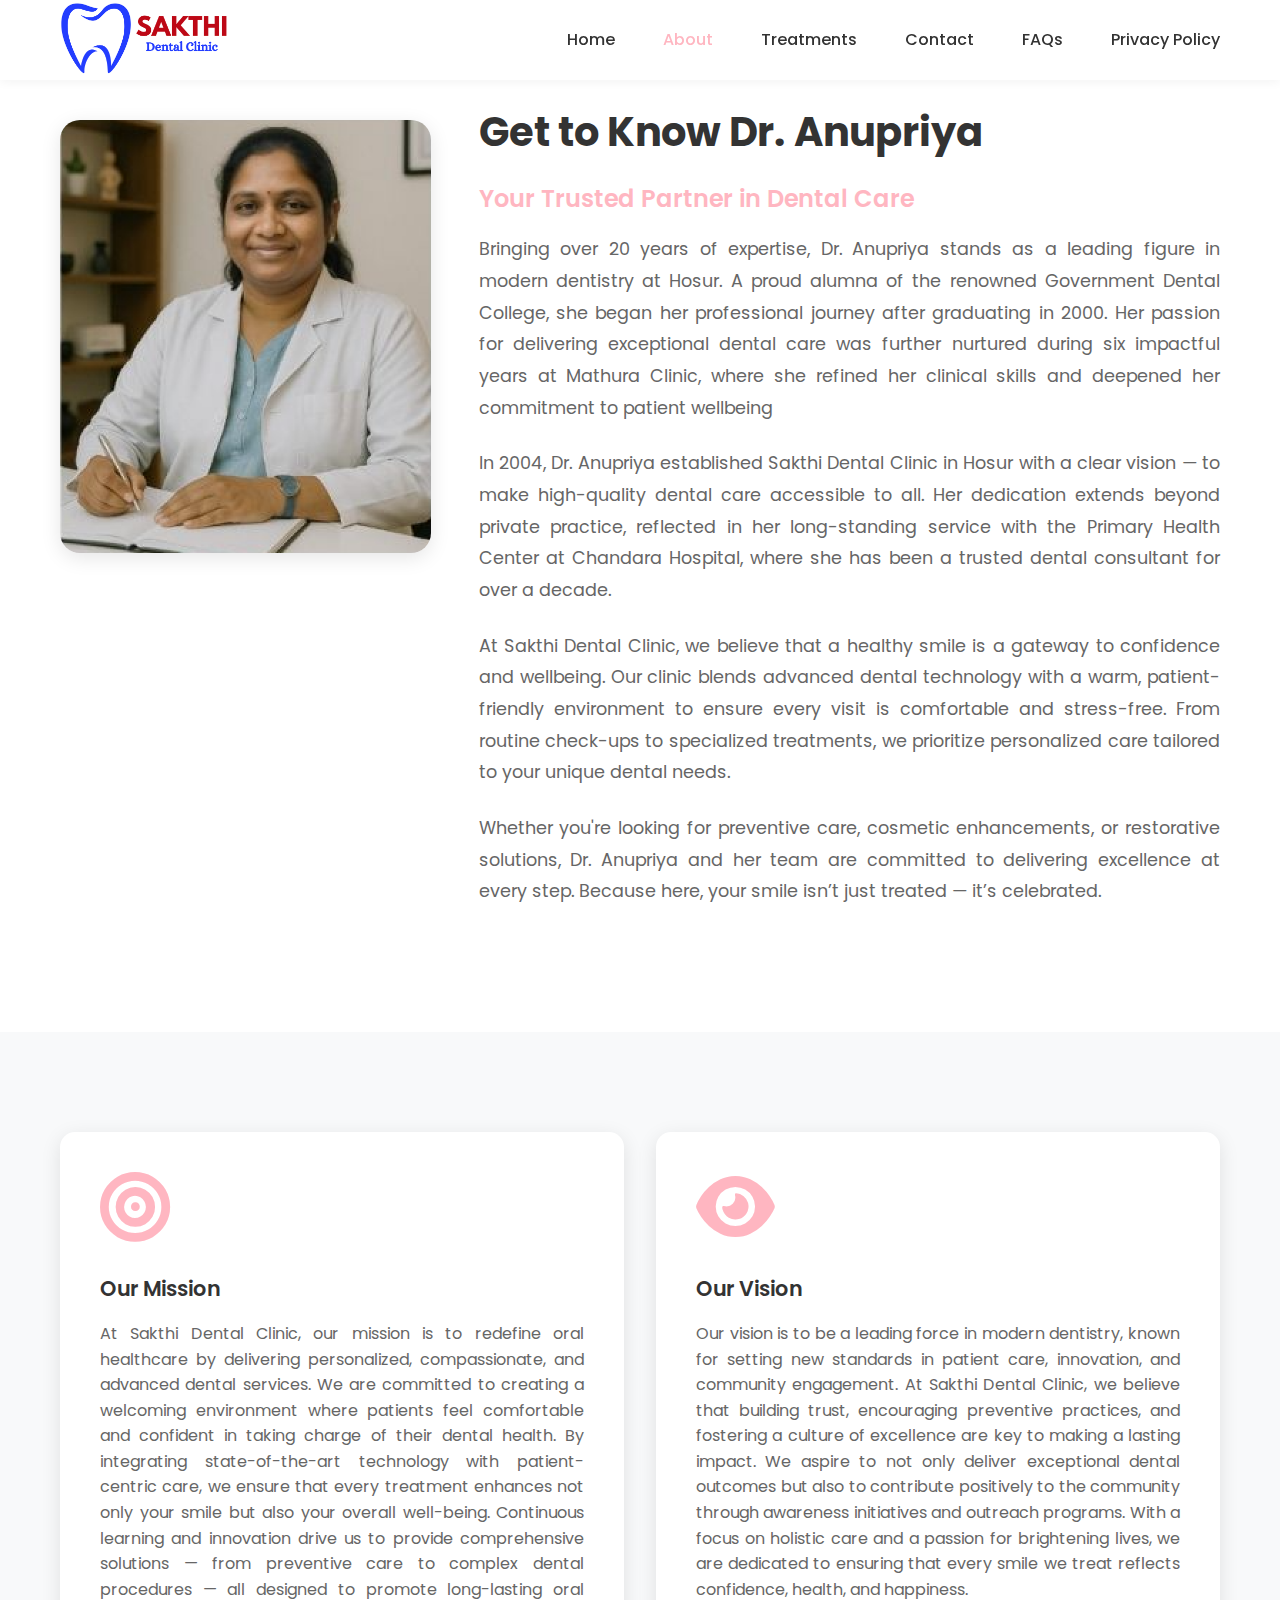
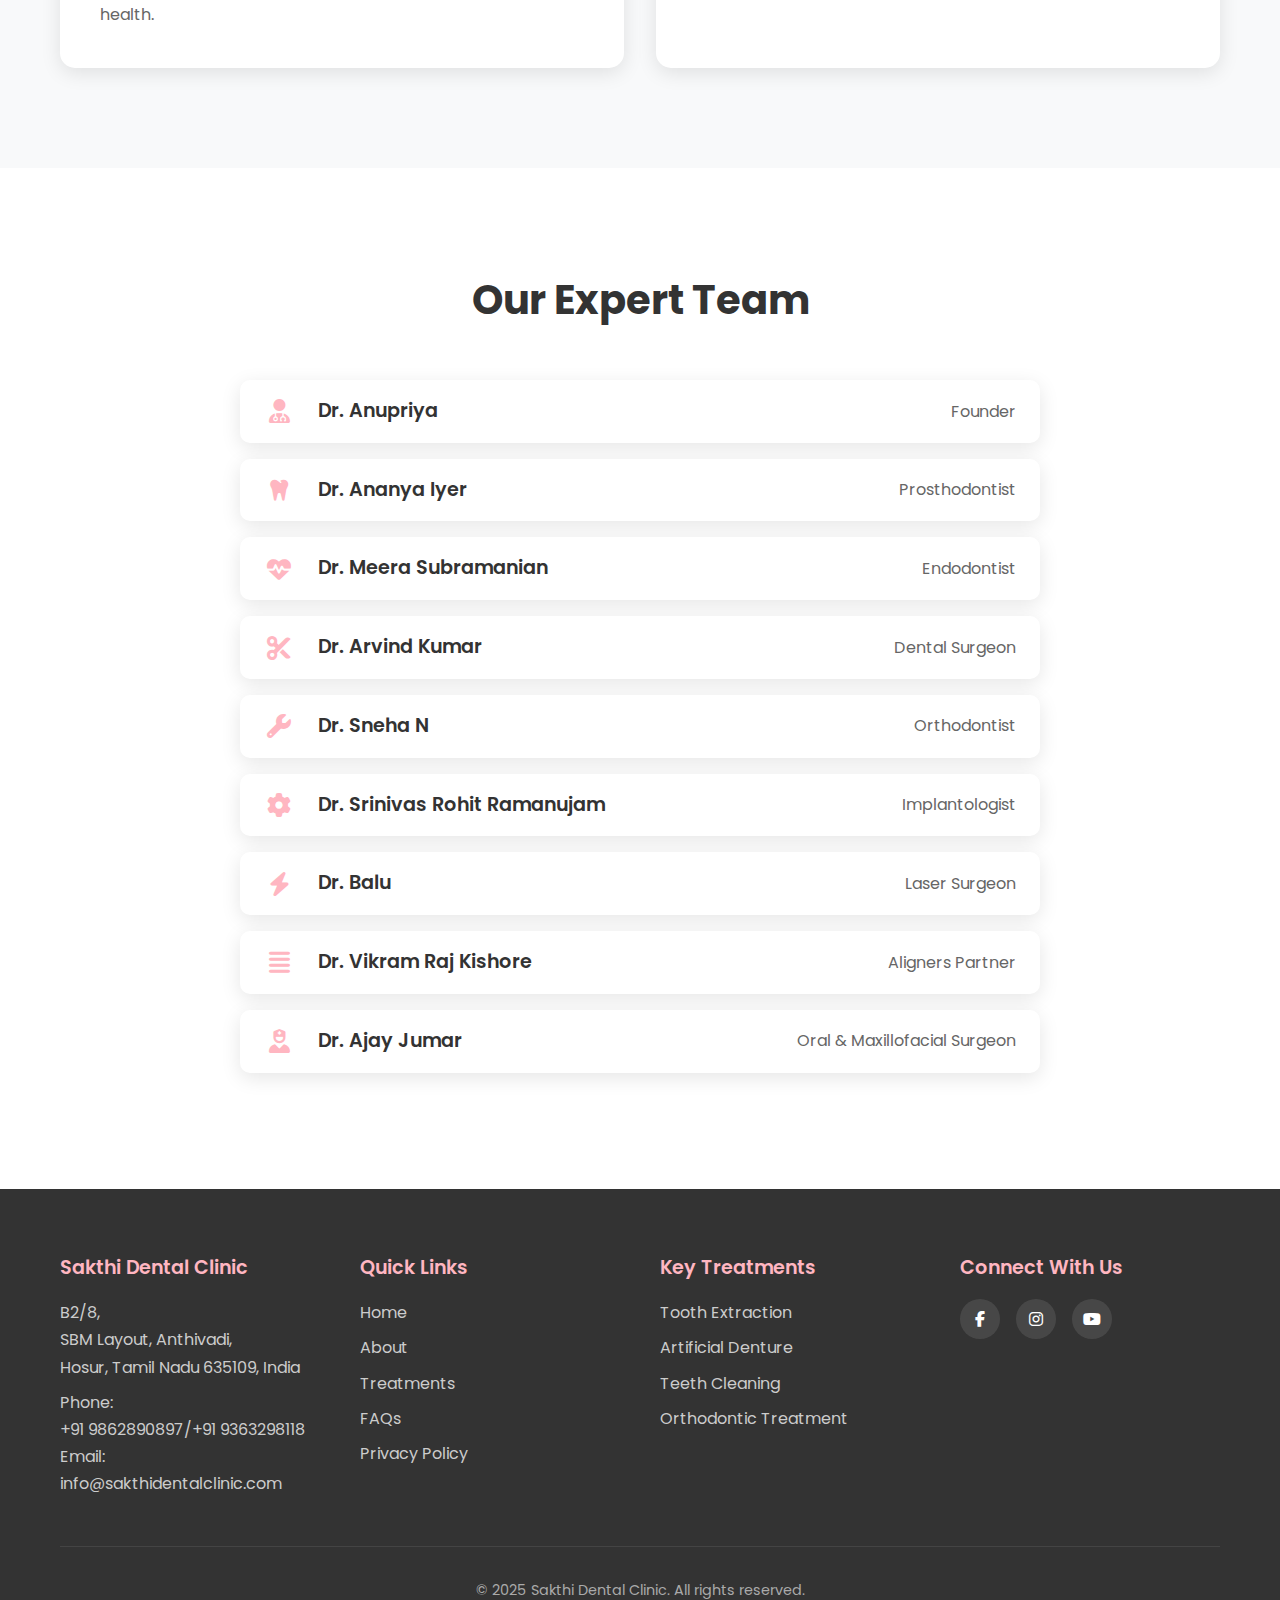
<file: about.html>
<!DOCTYPE html>
<html lang="en">
<head>
    <meta charset="UTF-8">
    <meta name="viewport" content="width=device-width, initial-scale=1.0">
    <title>About Sakthi Dental Clinic | Dr. Anupriya</title>
    <meta name="description" content="Learn about Dr. Anupriya, our mission, and the expert team of specialists at Sakthi Dental Clinic in Hosur.">
    <meta name="keywords" content="about us, dental team , dr anupriya, best dentist, clinic mission">
    <link href="https://fonts.googleapis.com/css2?family=Poppins:wght@300;400;500;600;700&display=swap" rel="stylesheet">
    <link rel="stylesheet" href="https://cdnjs.cloudflare.com/ajax/libs/font-awesome/6.1.1/css/all.min.css">
    <link rel="stylesheet" href="style.css">
    <link rel="icon" type="image/png" href="/images/logo.png">
</head>
<body>
    <!-- Header -->
    <header>
        <nav class="container">
            <a href="index.html" class="logo"><img src="/images/SDC Logo.png" alt=""></a>
            <ul class="nav-links">
                <li><a href="index.html">Home</a></li>
                <li><a href="about.html" class="active">About</a></li>
                <li><a href="treatments.html">Treatments</a></li>
                <li><a href="contact.html">Contact</a></li>
                <li><a href="faqs.html">FAQs</a></li>
                <li><a href="privacy.html">Privacy Policy</a></li>
            </ul>
            <div class="mobile-menu">
                <span></span>
                <span></span>
                <span></span>
            </div>
        </nav>
    </header>

    <main>
        <!-- Doctor Bio Section -->
        <section class="section about-hero">
            <div class="container">
                <div class="doctor-bio-grid">
                    <div class="doctor-photo">
                        <img src="/images/Dr.Anupriya.png" alt="Dr. Anupriya, Founder of Sakthi Dental Clinic">
                    </div>
                    <div class="doctor-bio-text">
                        <h1 class="section-title" style="text-align: left; margin-bottom: 1rem;">Get to Know Dr. Anupriya</h1>
                        <h2 class="bio-subtitle">Your Trusted Partner in Dental Care</h2>
                        <p>Bringing over 20 years of expertise, Dr. Anupriya stands as a leading figure in modern dentistry at Hosur. A proud alumna of the renowned Government Dental College, she began her professional journey after graduating in 2000. Her passion for delivering exceptional dental care was further nurtured during six impactful years at Mathura Clinic, where she refined her clinical skills and deepened her commitment to patient wellbeing</p>
                        <p>In 2004, Dr. Anupriya established Sakthi Dental Clinic in Hosur with a clear vision — to make high-quality dental care accessible to all. Her dedication extends beyond private practice, reflected in her long-standing service with the Primary Health Center at Chandara Hospital, where she has been a trusted dental consultant for over a decade.</p>
                        <p>At Sakthi Dental Clinic, we believe that a healthy smile is a gateway to confidence and wellbeing. Our clinic blends advanced dental technology with a warm, patient-friendly environment to ensure every visit is comfortable and stress-free. From routine check-ups to specialized treatments, we prioritize personalized care tailored to your unique dental needs.</p>
                        <p>Whether you're looking for preventive care, cosmetic enhancements, or restorative solutions, Dr. Anupriya and her team are committed to delivering excellence at every step. Because here, your smile isn’t just treated — it’s celebrated.</p>
                    </div>
                </div>
            </div>
        </section>

        <!-- Vision & Mission Section -->
        <section class="section" style="background: var(--bg-light-gray);">
            <div class="container">
                <div class="vision-mission-grid">
                    <div class="card">
                        <div class="card-icon"><i class="fas fa-bullseye"></i></div>
                        <h3>Our Mission</h3>
                        <p>At Sakthi Dental Clinic, our mission is to redefine oral healthcare by delivering personalized, compassionate, and advanced dental services. We are committed to creating a welcoming environment where patients feel comfortable and confident in taking charge of their dental health. By integrating state-of-the-art technology with patient-centric care, we ensure that every treatment enhances not only your smile but also your overall well-being. Continuous learning and innovation drive us to provide comprehensive solutions — from preventive care to complex dental procedures — all designed to promote long-lasting oral health.</p>
                    </div>
                    <div class="card">
                        <div class="card-icon"><i class="fas fa-eye"></i></div>
                        <h3>Our Vision</h3>
                        <p>Our vision is to be a leading force in modern dentistry, known for setting new standards in patient care, innovation, and community engagement. At Sakthi Dental Clinic, we believe that building trust, encouraging preventive practices, and fostering a culture of excellence are key to making a lasting impact. We aspire to not only deliver exceptional dental outcomes but also to contribute positively to the community through awareness initiatives and outreach programs. With a focus on holistic care and a passion for brightening lives, we are dedicated to ensuring that every smile we treat reflects confidence, health, and happiness.</p>
                    </div>
                </div>
            </div>
        </section>
        <section class="section">
            <div class="container">
                <h2 class="section-title">Our Expert Team</h2>
                <ul class="team-list">
                    <li>
                        <i class="fas fa-user-md"></i>
                        <span class="team-name">Dr. Anupriya</span>
                        <span class="team-role">Founder</span>
                    </li>
                    <li>
                        <i class="fas fa-tooth"></i>
                        <span class="team-name">Dr. Ananya Iyer</span>
                        <span class="team-role">Prosthodontist</span>
                    </li>
                    <li>
                        <i class="fas fa-heart-pulse"></i>
                        <span class="team-name">Dr. Meera Subramanian</span>
                        <span class="team-role">Endodontist</span>
                    </li>
                    <li>
                        <i class="fas fa-cut"></i>
                        <span class="team-name">Dr. Arvind Kumar</span>
                        <span class="team-role">Dental Surgeon</span>
                    </li>
                    <li>
                        <i class="fas fa-wrench"></i>
                        <span class="team-name">Dr. Sneha N</span>
                        <span class="team-role">Orthodontist</span>
                    </li>
                    <li>
                        <i class="fas fa-cog"></i>
                        <span class="team-name">Dr. Srinivas Rohit Ramanujam</span>
                        <span class="team-role">Implantologist</span>
                    </li>
                    <li>
                        <i class="fas fa-bolt"></i>
                        <span class="team-name">Dr. Balu</span>
                        <span class="team-role">Laser Surgeon</span>
                    </li>
                    <li>
                        <i class="fas fa-align-justify"></i>
                        <span class="team-name">Dr. Vikram Raj Kishore</span>
                        <span class="team-role">Aligners Partner</span>
                    </li>
                    <li>
                        <i class="fas fa-user-nurse"></i>
                        <span class="team-name">Dr. Ajay Jumar</span>
                        <span class="team-role">Oral & Maxillofacial Surgeon</span>
                    </li>
                </ul>
            </div>
        </section>
    </main>

    <!-- Footer -->
    <footer>
        <div class="container">
            <div class="footer-content">
                <div class="footer-section">
                    <h3>Sakthi Dental Clinic</h3>
                    <p>B2/8,<br> SBM Layout, Anthivadi,<br>Hosur, Tamil Nadu 635109, India</p>
                    <p>Phone:<br><a href="tel:+91 9862890897">+91 9862890897/</a><a href="tel:+91 9363298118">+91 9363298118</a><br>Email: <a href="mailto:info@sakthidentalclinic.com">info@sakthidentalclinic.com</a></p>
                </div>
                <div class="footer-section">
                    <h3>Quick Links</h3>
                    <ul>
                        <li><a href="index.html">Home</a></li>
                        <li><a href="about.html">About</a></li>
                        <li><a href="treatments.html">Treatments</a></li>
                        <li><a href="faqs.html">FAQs</a></li>
                        <li><a href="privacy.html">Privacy Policy</a></li>
                    </ul>
                </div>
                <div class="footer-section">
                    <h3>Key Treatments</h3>
                    <ul>
                        <li><a href="treatments.html">Tooth Extraction</a></li>
                        <li><a href="treatments.html">Artificial Denture</a></li>
                        <li><a href="treatments.html">Teeth Cleaning</a></li>
                        <li><a href="treatments.html">Orthodontic Treatment</a></li>
                    </ul>
                </div>
                <div class="footer-section">
                    <h3>Connect With Us</h3>
                    <div class="social-icons">
                        <a><i class="fab fa-facebook-f" aria-hidden="true"></i></a>
                        <a><i class="fab fa-instagram" aria-hidden="true"></i></a>
                        <a><i class="fab fa-youtube" aria-hidden="true"></i></a>
                    </div>
                </div>
            </div>
            <div class="footer-bottom">
                <p>&copy; 2025 Sakthi Dental Clinic. All rights reserved.</p>
            </div>
        </div>
    </footer>

    <script>
        // --- Mobile Menu Toggle ---
        const mobileMenu = document.querySelector('.mobile-menu');
        const navLinks = document.querySelector('.nav-links');
        if (mobileMenu) {
            mobileMenu.addEventListener('click', () => {
                navLinks.classList.toggle('active');
            });
        }
    </script>
</body>
</html>
</file>
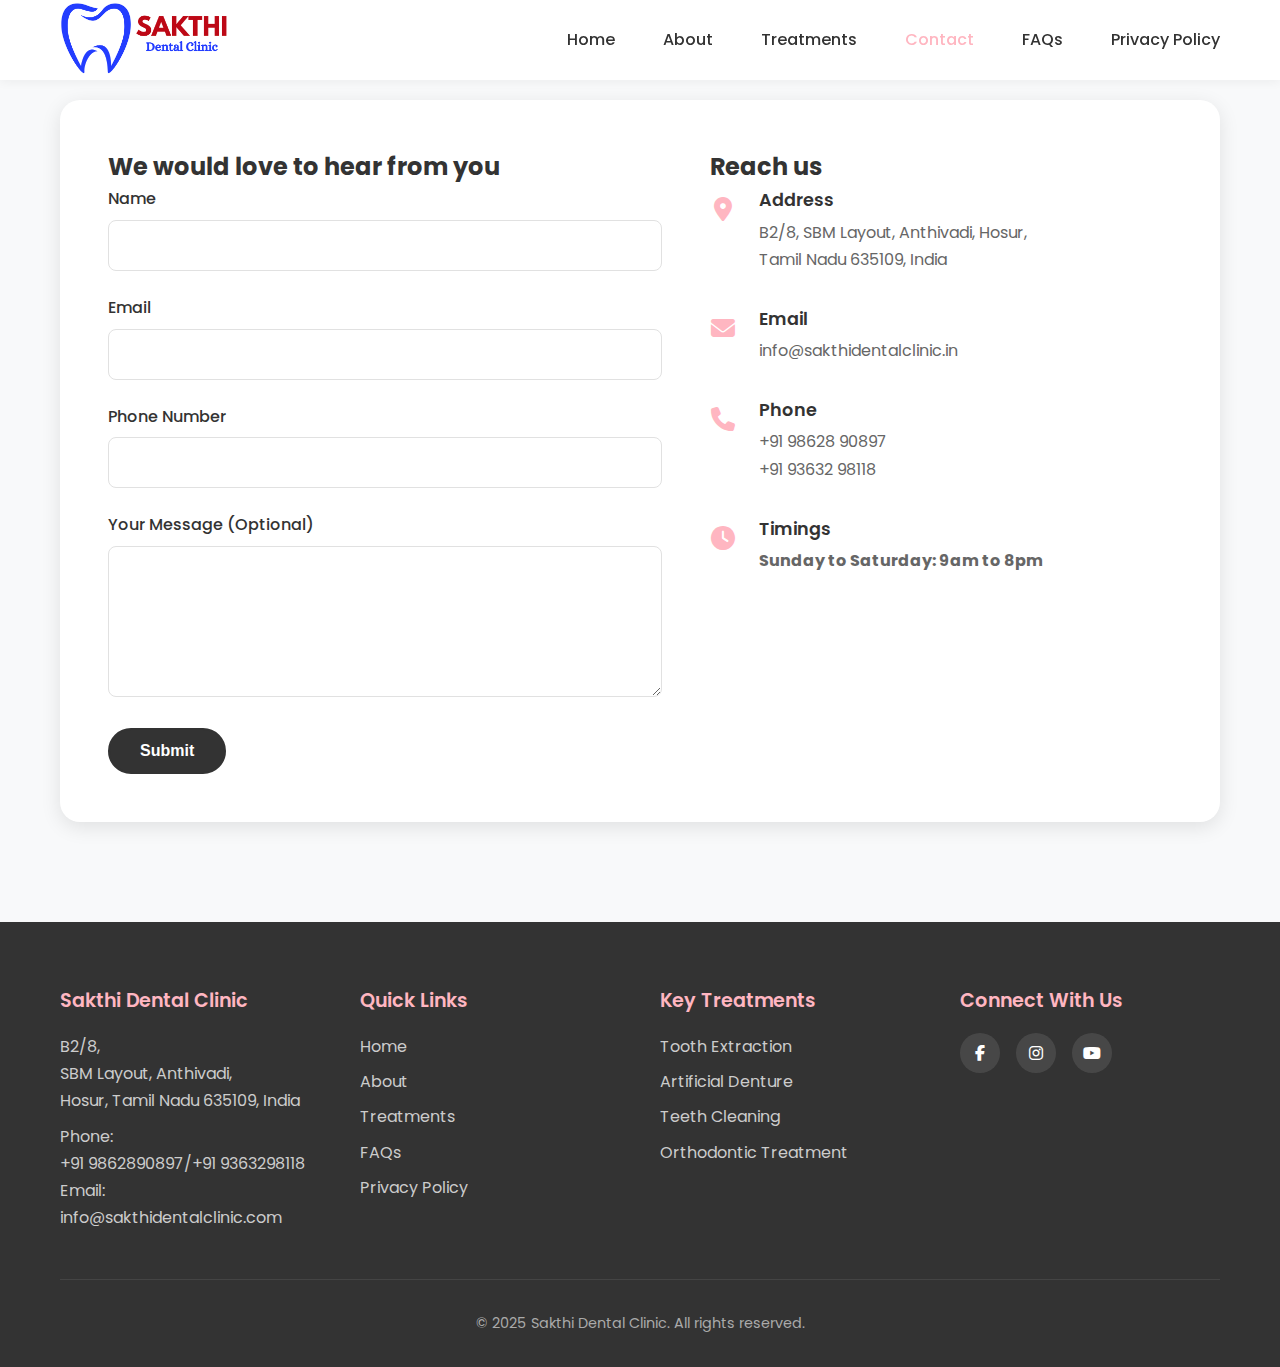
<file: contact.html>
<!DOCTYPE html>
<html lang="en">
<head>
    <meta charset="UTF-8">
    <meta name="viewport" content="width=device-width, initial-scale=1.0">
    <title>Contact Us | Sakthi Dental Clinic</title>
    <meta name="description" content="Contact Sakthi Dental Clinic to schedule an appointment or ask a question. Find our address, phone number, and office hours in Hosur.">
    <meta name="keywords" content="contact dentist hosur, book appointment, dental clinic address, dental clinic phone">
    <link href="https://fonts.googleapis.com/css2?family=Poppins:wght@300;400;500;600;700&display=swap" rel="stylesheet">
    <link rel="stylesheet" href="https://cdnjs.cloudflare.com/ajax/libs/font-awesome/6.1.1/css/all.min.css">
    <link rel="stylesheet" href="style.css">
    <link rel="icon" type="image/png" href="/images/logo.png">
</head>
<body>
    <!-- Header -->
    <header>
        <nav class="container">
            <a href="index.html" class="logo"><img src="/images/SDC Logo.png" alt=""></a>
            <ul class="nav-links">
                <li><a href="index.html">Home</a></li>
                <li><a href="about.html">About</a></li>
                <li><a href="treatments.html">Treatments</a></li>
                <li><a href="contact.html" class="active">Contact</a></li>
                <li><a href="faqs.html">FAQs</a></li>
                <li><a href="privacy.html">Privacy Policy</a></li>
            </ul>
            <div class="mobile-menu">
                <span></span>
                <span></span>
                <span></span>
            </div>
        </nav>
    </header>

    <main>
        <!-- Contact Section -->
        <section class="section contact-page">
            <div class="container">
                <div class="contact-grid">
                    <!-- Left Side: Contact Form -->
                    <div class="contact-form-container">
                        <h2 class="contact-title">We would love to hear from you</h2>
                        <form id="contactForm" novalidate>
                            <div class="form-group">
                                <label for="name">Name</label>
                                <input type="text" id="name" name="name" required>
                                <small class="error-message"></small>
                            </div>
                            <div class="form-group">
                                <label for="email">Email</label>
                                <input type="email" id="email" name="email" required>
                                <small class="error-message"></small>
                            </div>
                            <div class="form-group">
                                <label for="phone">Phone Number</label>
                                <input type="tel" id="phone" name="phone" required>
                                <small class="error-message"></small>
                            </div>
                            <div class="form-group">
                                <label for="message">Your Message (Optional)</label>
                                <textarea id="message" name="message" rows="5"></textarea>
                            </div>
                            <button type="submit" class="btn btn-primary form-btn">Submit</button>
                        </form>
                    </div>
                    <!-- Right Side: Clinic Info -->
                    <div class="contact-info-container">
                        <h2 class="contact-title">Reach us</h2>
                        <ul class="contact-info-list">
                            <li class="info-item">
                                <div class="info-icon"><i class="fas fa-map-marker-alt"></i></div>
                                <div class="info-text">
                                    <h4>Address</h4>
                                    <p>B2/8, SBM Layout, Anthivadi, Hosur, <br>Tamil Nadu 635109, India</p>
                                </div>
                            </li>
                            <li class="info-item">
                                <div class="info-icon"><i class="fas fa-envelope"></i></div>
                                <div class="info-text">
                                    <h4>Email</h4>
                                    <p><a href="mailto:info@sakthidentalclinic.in">info@sakthidentalclinic.in</a></p>
                                </div>
                            </li>
                            <li class="info-item">
                                <div class="info-icon"><i class="fas fa-phone"></i></div>
                                <div class="info-text">
                                    <h4>Phone</h4>
                                    <p><a href="tel:+919862890897">+91 98628 90897</a><br><a href="tel:+919363298118">+91 93632 98118</a></p>
                                </div>
                            </li>
                            <li class="info-item">
                                <div class="info-icon"><i class="fas fa-clock"></i></div>
                                <div class="info-text">
                                    <h4>Timings</h4>
                                    <p><strong>Sunday to Saturday: 9am to 8pm</strong></p>
                                </div>
                            </li>
                        </ul>
                    </div>
                </div>
            </div>
        </section>
    </main>

    <!-- Footer -->
    <footer>
        <div class="container">
            <div class="footer-content">
                <div class="footer-section">
                    <h3>Sakthi Dental Clinic</h3>
                    <p>B2/8,<br> SBM Layout, Anthivadi,<br>Hosur, Tamil Nadu 635109, India</p>
                    <p>Phone:<br><a href="tel:+91 9862890897">+91 9862890897/</a><a href="tel:+91 9363298118">+91 9363298118</a><br>Email: <a href="mailto:info@sakthidentalclinic.com">info@sakthidentalclinic.com</a></p>
                </div>
                <div class="footer-section">
                    <h3>Quick Links</h3>
                    <ul>
                        <li><a href="index.html">Home</a></li>
                        <li><a href="about.html">About</a></li>
                        <li><a href="treatments.html">Treatments</a></li>
                        <li><a href="faqs.html">FAQs</a></li>
                        <li><a href="privacy.html">Privacy Policy</a></li>
                    </ul>
                </div>
                <div class="footer-section">
                    <h3>Key Treatments</h3>
                    <ul>
                        <li><a href="treatments.html">Tooth Extraction</a></li>
                        <li><a href="treatments.html">Artificial Denture</a></li>
                        <li><a href="treatments.html">Teeth Cleaning</a></li>
                        <li><a href="treatments.html">Orthodontic Treatment</a></li>
                    </ul>
                </div>
                <div class="footer-section">
                    <h3>Connect With Us</h3>
                    <div class="social-icons">
                        <a><i class="fab fa-facebook-f" aria-hidden="true"></i></a>
                        <a><i class="fab fa-instagram" aria-hidden="true"></i></a>
                        <a><i class="fab fa-youtube" aria-hidden="true"></i></a>
                    </div>
                </div>
            </div>
            <div class="footer-bottom">
                <p>&copy; 2025 Sakthi Dental Clinic. All rights reserved.</p>
            </div>
        </div>
    </footer>

    <script>
        // --- Mobile Menu Toggle ---
        const mobileMenu = document.querySelector('.mobile-menu');
        const navLinks = document.querySelector('.nav-links');
        if (mobileMenu) {
            mobileMenu.addEventListener('click', () => {
                navLinks.classList.toggle('active');
            });
        }

        // --- Contact Form Validation ---
        const contactForm = document.getElementById('contactForm');
        if (contactForm) {
            contactForm.addEventListener('submit', function(e) {
                e.preventDefault();
                let isValid = true;
                document.querySelectorAll('.form-group .error-message').forEach(el => el.textContent = '');
                document.querySelectorAll('.form-group input').forEach(el => el.classList.remove('error'));
                const name = document.getElementById('name');
                if (name.value.trim() === '') {
                    isValid = false;
                    showError(name, 'Name is required.');
                }
                const email = document.getElementById('email');
                if (email.value.trim() === '') {
                    isValid = false;
                    showError(email, 'Email is required.');
                } else if (!isValidEmail(email.value)) {
                    isValid = false;
                    showError(email, 'Please enter a valid email address.');
                }
                const phone = document.getElementById('phone');
                if (phone.value.trim() === '') {
                    isValid = false;
                    showError(phone, 'Phone number is required.');
                }

                if (isValid) {
                    alert('Thank you for your message! We will get back to you shortly.');
                    contactForm.reset();
                }
            });

            function showError(inputElement, message) {
                const formGroup = inputElement.parentElement;
                const errorElement = formGroup.querySelector('.error-message');
                inputElement.classList.add('error');
                errorElement.textContent = message;
            }

            function isValidEmail(email) {
                const re = /^(([^<>()[\]\\.,;:\s@"]+(\.[^<>()[\]\\.,;:\s@"]+)*)|(".+"))@((\[[0-9]{1,3}\.[0-9]{1,3}\.[0-9]{1,3}\.[0-9]{1,3}\])|(([a-zA-Z\-0-9]+\.)+[a-zA-Z]{2,}))$/;
                return re.test(String(email).toLowerCase());
            }
        }
    </script>
</body>
</html>
</file>
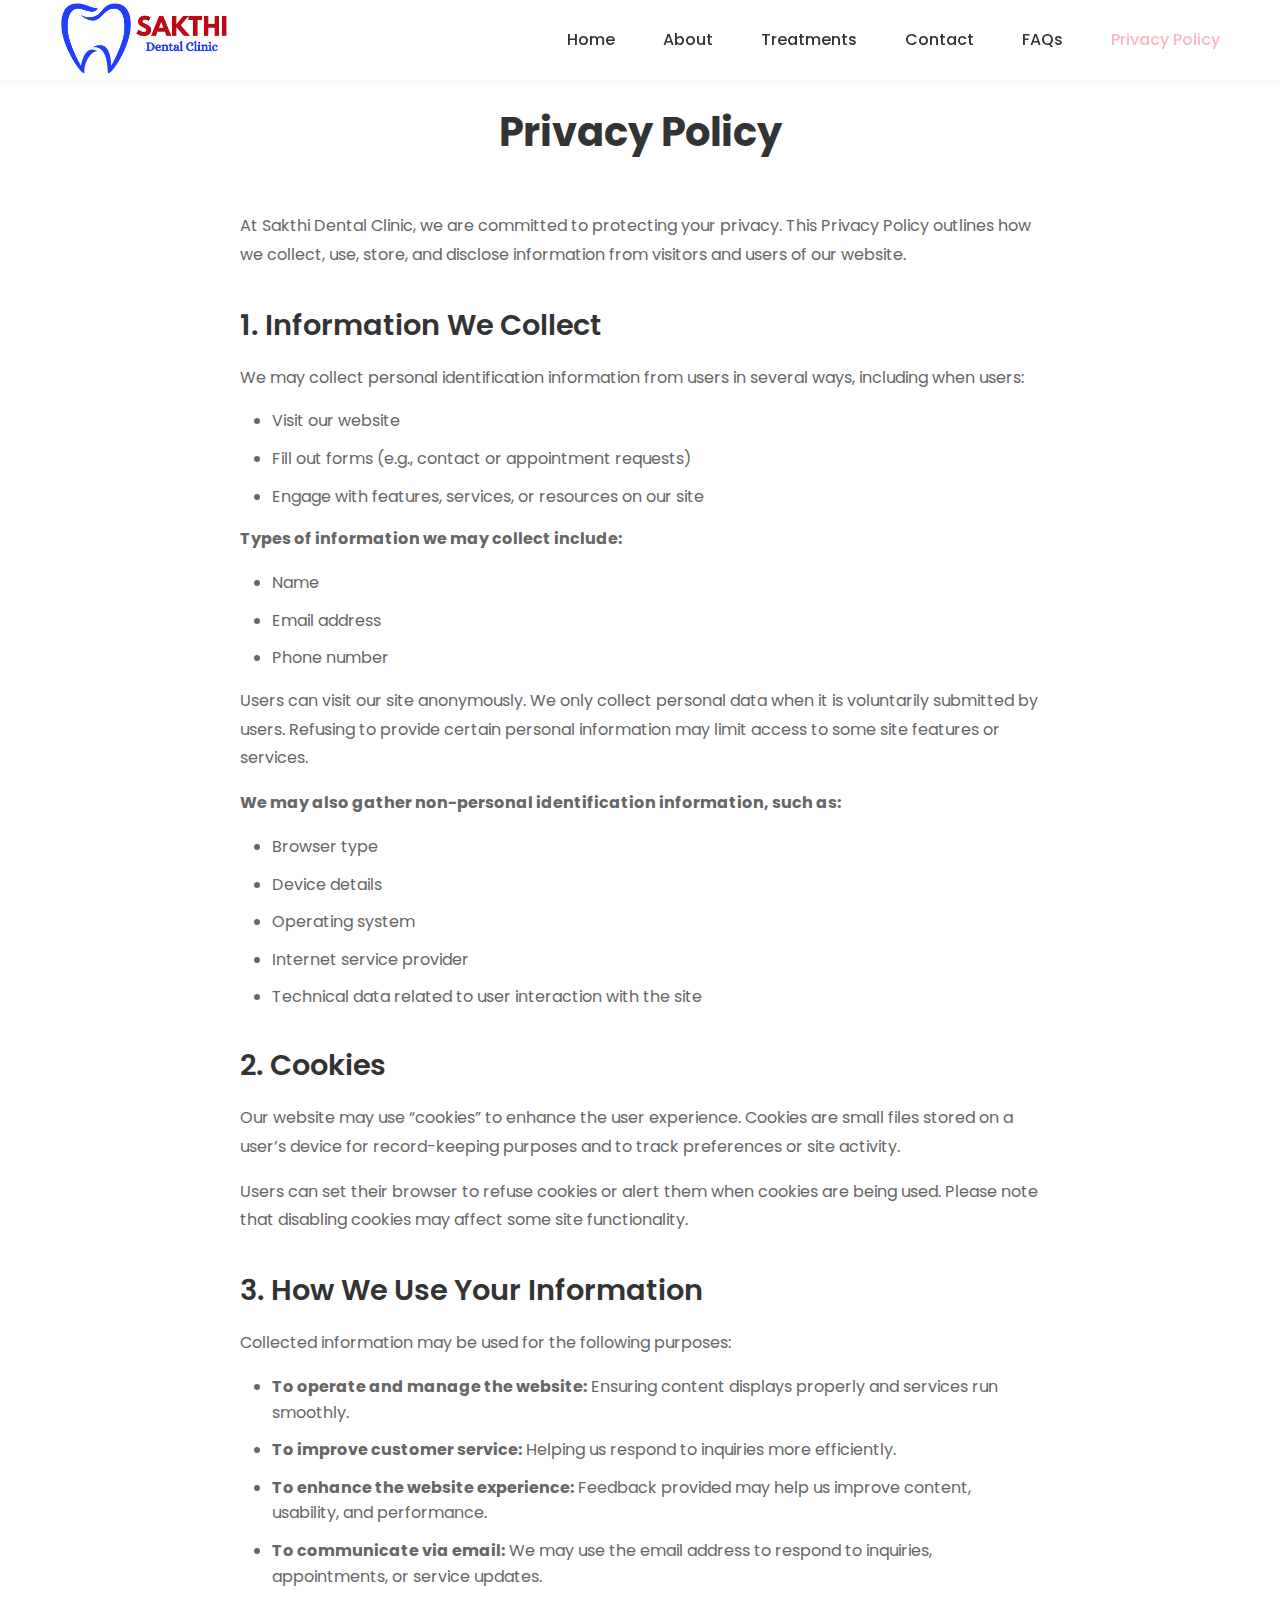
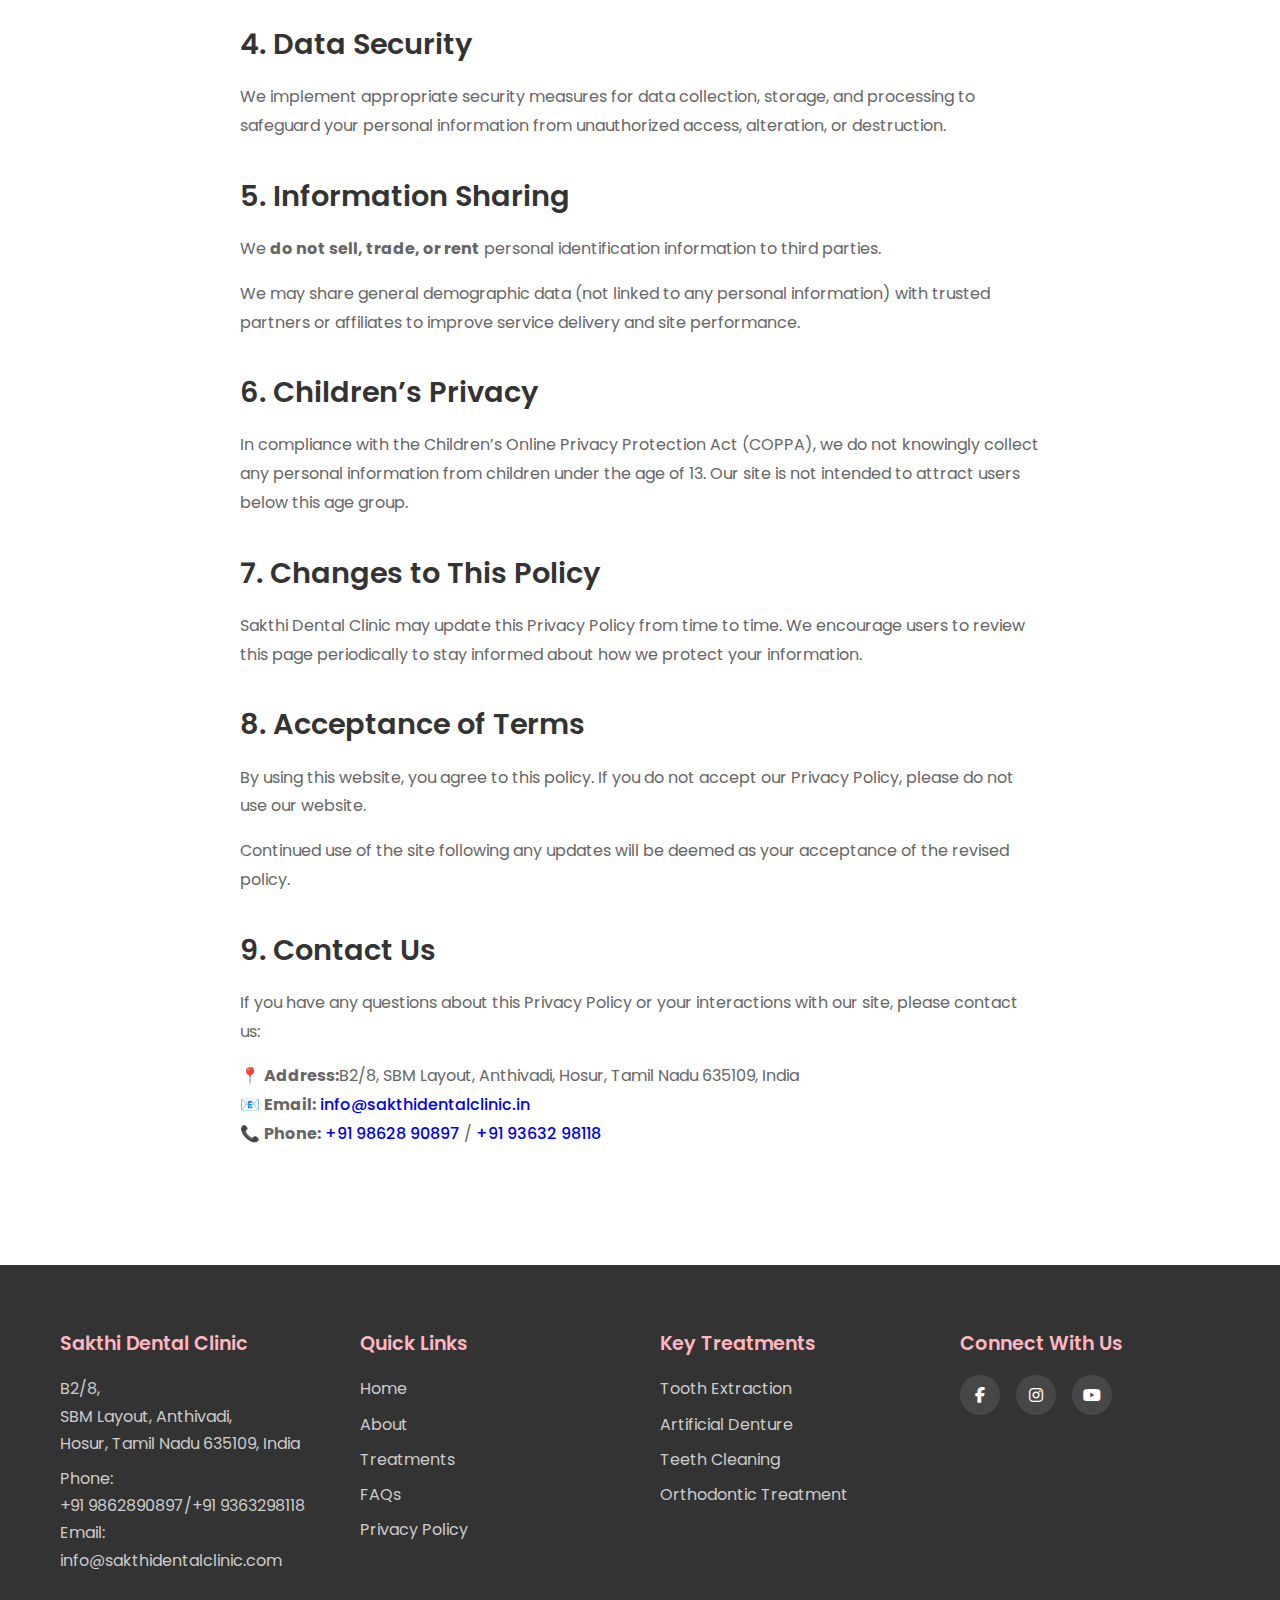
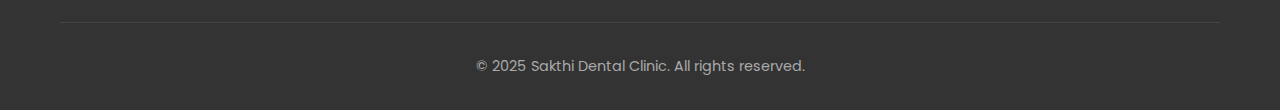
<file: privacy.html>
<!DOCTYPE html>
<html lang="en">
<head>
    <meta charset="UTF-8">
    <meta name="viewport" content="width=device-width, initial-scale=1.0">
    <title>Privacy Policy | Sakthi Dental Clinic</title>
    <meta name="description" content="Read the privacy policy for Sakthi Dental Clinic. We are committed to protecting your personal and health information when you use our website and services.">
    <meta name="keywords" content="privacy policy, patient privacy, data protection, hosur dental clinic">
    <link href="https://fonts.googleapis.com/css2?family=Poppins:wght@300;400;500;600;700&display=swap" rel="stylesheet">
    <link rel="stylesheet" href="https://cdnjs.cloudflare.com/ajax/libs/font-awesome/6.1.1/css/all.min.css">
    <link rel="stylesheet" href="/style.css">
    <link rel="icon" type="image/png" href="/images/logo.png">
</head>
<body>
    <!-- Header -->
    <header>
        <nav class="container">
            <a href="index.html" class="logo"><img src="/images/SDC Logo.png" alt=""></a>
            <ul class="nav-links">
                <li><a href="index.html">Home</a></li>
                <li><a href="about.html">About</a></li>
                <li><a href="treatments.html">Treatments</a></li>
                <li><a href="contact.html">Contact</a></li>
                <li><a href="faqs.html">FAQs</a></li>
                <li><a href="privacy.html" class="active">Privacy Policy</a></li>
            </ul>
            <div class="mobile-menu">
                <span></span>
                <span></span>
                <span></span>
            </div>
        </nav>
    </header>

    <main>
        <!-- Privacy Policy Section -->
        <section class="section privacy-page">
            <div class="container">
                <h1 class="section-title">Privacy Policy</h1>
                <div class="privacy-content">
                    <p>At Sakthi Dental Clinic, we are committed to protecting your privacy. This Privacy Policy outlines how we collect, use, store, and disclose information from visitors and users of our website.</p>
                    
                    <h2>1. Information We Collect</h2>
                    <p>We may collect personal identification information from users in several ways, including when users:</p>
                    <ul>
                        <li>Visit our website</li>
                        <li>Fill out forms (e.g., contact or appointment requests)</li>
                        <li>Engage with features, services, or resources on our site</li>
                    </ul>
                    <p><strong>Types of information we may collect include:</strong></p>
                    <ul>
                        <li>Name</li>
                        <li>Email address</li>
                        <li>Phone number</li>
                    </ul>
                    <p>Users can visit our site anonymously. We only collect personal data when it is voluntarily submitted by users. Refusing to provide certain personal information may limit access to some site features or services.</p>
                    <p><strong>We may also gather non-personal identification information, such as:</strong></p>
                     <ul>
                        <li>Browser type</li>
                        <li>Device details</li>
                        <li>Operating system</li>
                        <li>Internet service provider</li>
                        <li>Technical data related to user interaction with the site</li>
                    </ul>

                    <h2>2. Cookies</h2>
                    <p>Our website may use “cookies” to enhance the user experience. Cookies are small files stored on a user’s device for record-keeping purposes and to track preferences or site activity.</p>
                    <p>Users can set their browser to refuse cookies or alert them when cookies are being used. Please note that disabling cookies may affect some site functionality.</p>

                    <h2>3. How We Use Your Information</h2>
                    <p>Collected information may be used for the following purposes:</p>
                    <ul>
                        <li><strong>To operate and manage the website:</strong> Ensuring content displays properly and services run smoothly.</li>
                        <li><strong>To improve customer service:</strong> Helping us respond to inquiries more efficiently.</li>
                        <li><strong>To enhance the website experience:</strong> Feedback provided may help us improve content, usability, and performance.</li>
                        <li><strong>To communicate via email:</strong> We may use the email address to respond to inquiries, appointments, or service updates.</li>
                    </ul>

                    <h2>4. Data Security</h2>
                    <p>We implement appropriate security measures for data collection, storage, and processing to safeguard your personal information from unauthorized access, alteration, or destruction.</p>

                    <h2>5. Information Sharing</h2>
                    <p>We <strong>do not sell, trade, or rent</strong> personal identification information to third parties.</p>
                    <p>We may share general demographic data (not linked to any personal information) with trusted partners or affiliates to improve service delivery and site performance.</p>

                    <h2>6. Children’s Privacy</h2>
                    <p>In compliance with the Children’s Online Privacy Protection Act (COPPA), we do not knowingly collect any personal information from children under the age of 13. Our site is not intended to attract users below this age group.</p>

                    <h2>7. Changes to This Policy</h2>
                    <p>Sakthi Dental Clinic may update this Privacy Policy from time to time. We encourage users to review this page periodically to stay informed about how we protect your information.</p>

                    <h2>8. Acceptance of Terms</h2>
                    <p>By using this website, you agree to this policy. If you do not accept our Privacy Policy, please do not use our website.</p>
                    <p>Continued use of the site following any updates will be deemed as your acceptance of the revised policy.</p>

                    <h2>9. Contact Us</h2>
                    <p>If you have any questions about this Privacy Policy or your interactions with our site, please contact us:</p>
                    <p>
                        📍 <strong>Address:</strong>B2/8, SBM Layout, Anthivadi, Hosur, Tamil Nadu 635109, India<br>
                        📧 <strong>Email:</strong> <a href="mailto:info@sakthidentalclinic.in">info@sakthidentalclinic.in</a><br>
                        📞 <strong>Phone:</strong> <a href="tel:+919862890897">+91 98628 90897</a> / <a href="tel:+919363298118">+91 93632 98118</a>
                    </p>
                </div>
            </div>
        </section>
    </main>

    <!-- Footer -->
    <footer>
        <div class="container">
            <div class="footer-content">
                <div class="footer-section">
                    <h3>Sakthi Dental Clinic</h3>
                    <p>B2/8,<br> SBM Layout, Anthivadi,<br>Hosur, Tamil Nadu 635109, India</p>
                    <p>Phone:<br><a href="tel:+91 9862890897">+91 9862890897/</a><a href="tel:+91 9363298118">+91 9363298118</a><br>Email: <a href="mailto:info@sakthidentalclinic.com">info@sakthidentalclinic.com</a></p>
                </div>
                <div class="footer-section">
                    <h3>Quick Links</h3>
                    <ul>
                        <li><a href="index.html">Home</a></li>
                        <li><a href="about.html">About</a></li>
                        <li><a href="treatments.html">Treatments</a></li>
                        <li><a href="faqs.html">FAQs</a></li>
                        <li><a href="privacy.html">Privacy Policy</a></li>
                    </ul>
                </div>
                <div class="footer-section">
                    <h3>Key Treatments</h3>
                    <ul>
                        <li><a href="treatments.html">Tooth Extraction</a></li>
                        <li><a href="treatments.html">Artificial Denture</a></li>
                        <li><a href="treatments.html">Teeth Cleaning</a></li>
                        <li><a href="treatments.html">Orthodontic Treatment</a></li>
                    </ul>
                </div>
                <div class="footer-section">
                    <h3>Connect With Us</h3>
                    <div class="social-icons">
                        <a><i class="fab fa-facebook-f" aria-hidden="true"></i></a>
                        <a><i class="fab fa-instagram" aria-hidden="true"></i></a>
                        <a><i class="fab fa-youtube" aria-hidden="true"></i></a>
                    </div>
                </div>
            </div>
            <div class="footer-bottom">
                <p>&copy; 2025 Sakthi Dental Clinic. All rights reserved.</p>
            </div>
        </div>
    </footer>

    <script>
        // --- Mobile Menu Toggle ---
        const mobileMenu = document.querySelector('.mobile-menu');
        const navLinks = document.querySelector('.nav-links');
        if (mobileMenu) {
            mobileMenu.addEventListener('click', () => {
                navLinks.classList.toggle('active');
            });
        }
    </script>
</body>
</html>
</file>
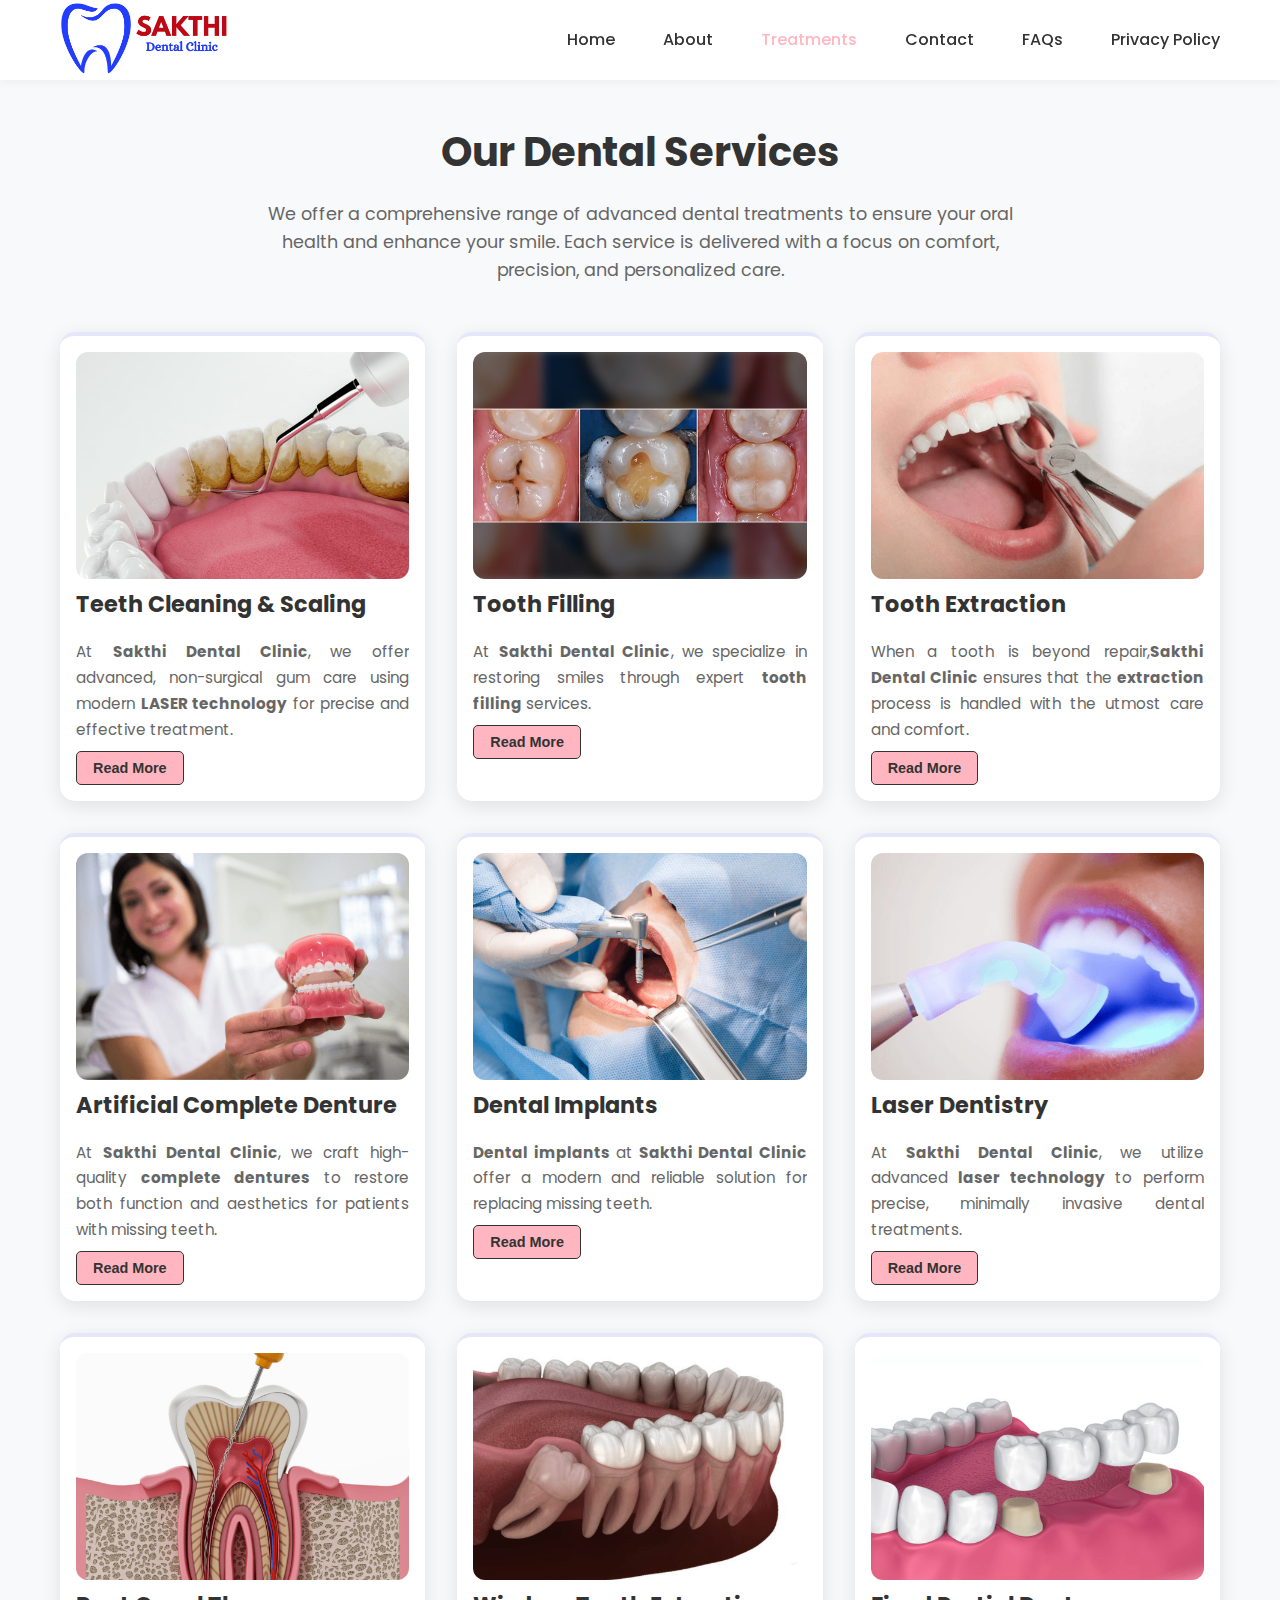
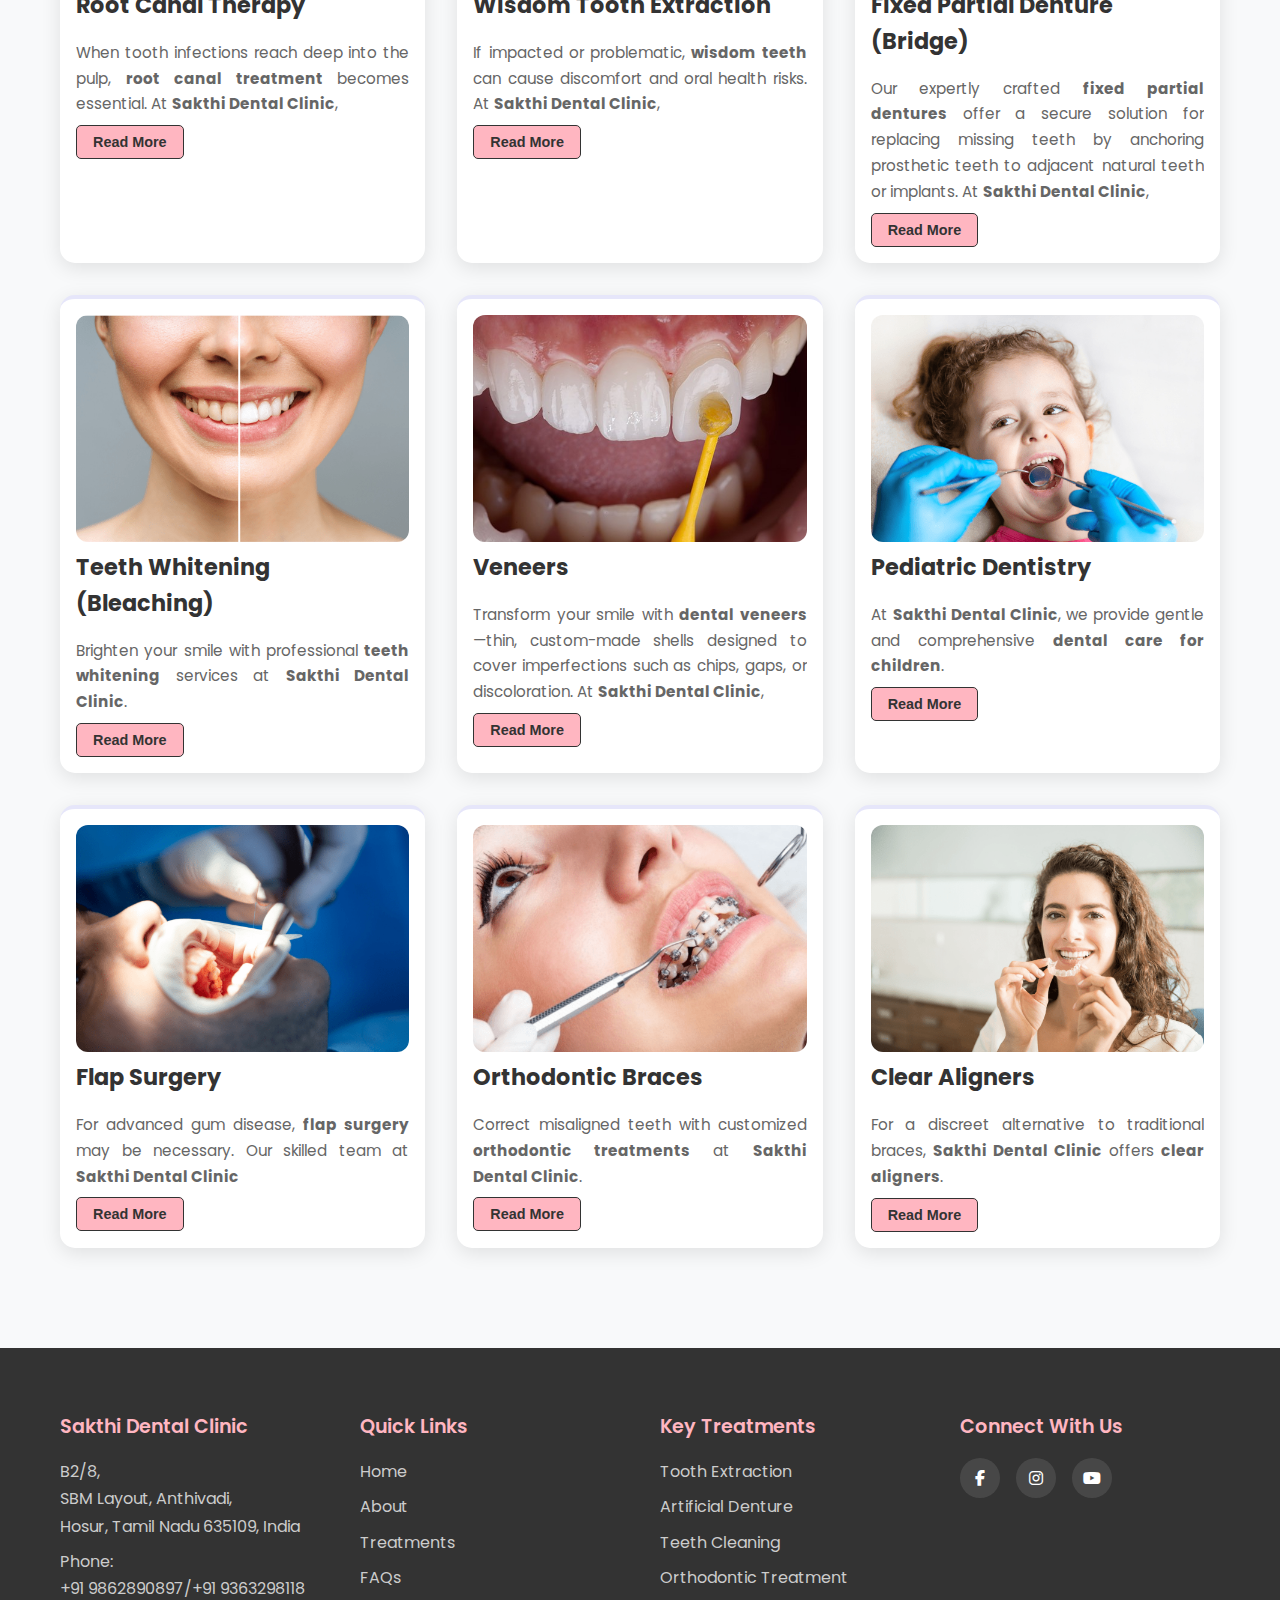
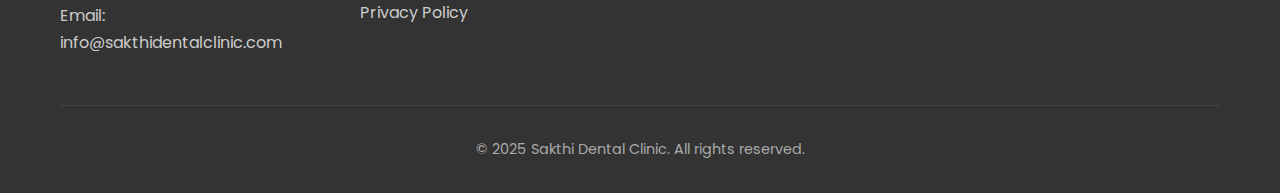
<file: treatments.html>
<!DOCTYPE html>
<html lang="en">
<head>
    <meta charset="UTF-8">
    <meta name="viewport" content="width=device-width, initial-scale=1.0">
    <title>Dental Treatments & Services | Sakthi Dental Clinic</title>
    <meta name="description" content="Explore a full range of dental services at Sakthi Dental Clinic, including teeth cleaning, root canals, implants, orthodontics, and laser dentistry.">
    <meta name="keywords" content="dental services hosur, teeth cleaning, root canal therapy, dental implants, orthodontics, laser dentistry">
    <link href="https://fonts.googleapis.com/css2?family=Poppins:wght@300;400;500;600;700&display=swap" rel="stylesheet">
    <link rel="stylesheet" href="https://cdnjs.cloudflare.com/ajax/libs/font-awesome/6.1.1/css/all.min.css">
    <link rel="stylesheet" href="/style.css">
    <link rel="icon" type="image/png" href="/images/logo.png">
</head>
<body>
    <!-- Header -->
    <header>
        <nav class="container">
            <a href="index.html" class="logo"><img src="/images/SDC Logo.png" alt=""></a>
            <ul class="nav-links">
                <li><a href="index.html">Home</a></li>
                <li><a href="about.html">About</a></li>
                <li><a href="treatments.html" class="active">Treatments</a></li>
                <li><a href="contact.html">Contact</a></li>
                <li><a href="faqs.html">FAQs</a></li>
                <li><a href="privacy.html">Privacy Policy</a></li>
            </ul>
            <div class="mobile-menu">
                <span></span>
                <span></span>
                <span></span>
            </div>
        </nav>
    </header>

    <main>
        <!-- Treatments Section -->
        <section class="section treatments-page">
            <div class="container">
                <h1 class="section-title">Our Dental Services</h1>
                <p class="section-subtitle">We offer a comprehensive range of advanced dental treatments to ensure your oral health and enhance your smile. Each service is delivered with a focus on comfort, precision, and personalized care.</p>
                
                <div class="treatments-page-grid">
                    <!-- Teeth Cleaning & Scaling -->
                    <div class="treatment-detail-card">
                        <div class="treatment-card-image">
                            <img src="/images/treatments/Teeth Cleaning.png" alt="Treatments">
                        </div>
                        <h3>Teeth Cleaning & Scaling</h3>
                        <p class="treatment-desc">
                            At <b>Sakthi Dental Clinic</b>, we offer advanced, non-surgical gum care using modern <b>LASER technology</b> for precise and effective treatment.
                            <span class="more-text">
                                Whether you're dealing with early signs of gum disease or a more advanced condition, our skilled professionals ensure thorough cleaning to restore gum health. Scaling is advised for moderate cases to remove plaque and tartar buildup, while more severe periodontal issues may require deep cleaning procedures like root planing, supported by LASER treatment. This approach not only treats existing problems but also serves as a crucial preparatory step before any surgical intervention.
                            </span>
                        </p>
                        <button class="read-more-btn">Read More</button>
                    </div>
                    <!-- Tooth Filling -->
                    <div class="treatment-detail-card">
                        <div class="treatment-card-image">
                            <img src="/images/treatments/Tooth-Filling.jpg" alt="Treatments">
                        </div>
                        <h3>Tooth Filling</h3>
                        <p class="treatment-desc">
                            At <b>Sakthi Dental Clinic</b>, we specialize in restoring smiles through expert <b>tooth filling</b> services.
                            <span class="more-text">
                                Whether tooth damage is caused by cavities, trauma, or wear from habits like teeth grinding or nail-biting, our team uses high-quality materials and the latest techniques to repair and protect your teeth. We focus on sealing gaps effectively to prevent future decay and ensure long-term oral health. Our goal is to preserve your natural tooth structure while enhancing both function and appearance, giving you a healthier, more confident smile.
                            </span>
                        </p>
                        <button class="read-more-btn">Read More</button>
                    </div>
                    <!-- Tooth Extraction -->
                    <div class="treatment-detail-card">
                        <div class="treatment-card-image">
                            <img src="/images/treatments/Teeth Extraction.png" alt="Treatments">
                        </div>
                        <h3>Tooth Extraction</h3>
                        <p class="treatment-desc">
                            When a tooth is beyond repair,<b>Sakthi Dental Clinic</b> ensures that the <b>extraction</b> process is handled with the utmost care and comfort.
                            <span class="more-text">
                                Our experienced dental team evaluates every option before recommending removal, but when necessary, we perform extractions using gentle techniques to minimize discomfort. We prioritize creating a stress-free environment, explaining each step to our patients. Your health and comfort are always our focus, and we aim to make tooth extraction as smooth and painless as possible, supporting you through every stage of recovery.
                            </span>
                        </p>
                        <button class="read-more-btn">Read More</button>
                    </div>
                    <!-- Artificial Complete Denture -->
                    <div class="treatment-detail-card">
                        <div class="treatment-card-image">
                            <img src="/images/treatments/Artificial Complete Denture.png" alt="Treatments">
                        </div>
                        <h3>Artificial Complete Denture</h3>
                        <p class="treatment-desc">
                            At <b>Sakthi Dental Clinic</b>, we craft high-quality <b>complete dentures</b> to restore both function and aesthetics for patients with missing teeth.
                            <span class="more-text">
                                Our dentures are designed with precision using durable materials, providing a natural look and a comfortable fit. Whether you're replacing several teeth or a full arch, our customized solutions help you regain confidence and improve daily functionality. We focus on delivering practical, long-lasting dentures that enhance your smile and overall oral health.
                            </span>
                        </p>
                        <button class="read-more-btn">Read More</button>
                    </div>
                    <!-- Dental Implants -->
                    <div class="treatment-detail-card">
                        <div class="treatment-card-image">
                            <img src="/images/treatments/Impants.png" alt="Treatments">
                        </div>
                        <h3>Dental Implants</h3>
                        <p class="treatment-desc">
                            <b>Dental implants</b> at <b>Sakthi Dental Clinic</b> offer a modern and reliable solution for replacing missing teeth.
                            <span class="more-text">
                                Using biocompatible materials like titanium, we securely place artificial roots into the jawbone, creating a stable foundation for prosthetic teeth. Our advanced implant procedures restore both the appearance and strength of your smile, ensuring a natural feel and long-lasting results. Trust our experienced team to help you regain optimal oral function and confidence with cutting-edge implant technology.
                            </span>
                        </p>
                        <button class="read-more-btn">Read More</button>
                    </div>
                    <!-- Laser Dentistry -->
                    <div class="treatment-detail-card">
                        <div class="treatment-card-image">
                            <img src="/images/treatments/Laser-Surgery.png" alt="Treatments">
                        </div>
                        <h3>Laser Dentistry</h3>
                        <p class="treatment-desc">
                            At <b>Sakthi Dental Clinic</b>, we utilize advanced <b>laser technology</b> to perform precise, minimally invasive dental treatments.
                            <span class="more-text">
                                From soft tissue surgeries to gum care, laser procedures offer faster healing, reduced discomfort, and enhanced accuracy. Whether you're undergoing gum reshaping or other corrective treatments, our state-of-the-art laser equipment ensures efficient, safe, and comfortable care tailored to your needs.
                            </span>
                        </p>
                        <button class="read-more-btn">Read More</button>
                    </div>
                    <!-- Root Canal Therapy -->
                    <div class="treatment-detail-card">
                        <div class="treatment-card-image">
                            <img src="/images/treatments/Root Canal Treatment.png" alt="Treatments">
                        </div>
                        <h3>Root Canal Therapy</h3>
                        <p class="treatment-desc">
                            When tooth infections reach deep into the pulp, <b>root canal treatment</b> becomes essential. At <b>Sakthi Dental Clinic</b>, 
                            <span class="more-text">
                                we carefully remove infected tissue, clean the area thoroughly, and seal the tooth to prevent future issues. Our focus is on relieving pain,
                            </span>
                        </p>
                        <button class="read-more-btn">Read More</button>
                    </div>
                    <!-- Wisdom Tooth Extraction -->
                    <div class="treatment-detail-card">
                        <div class="treatment-card-image">
                            <img src="/images/treatments/Wisdom Teeth Removal.png" alt="Treatments">
                        </div>
                        <h3>Wisdom Tooth Extraction</h3>
                        <p class="treatment-desc">
                            If impacted or problematic, <b>wisdom teeth</b> can cause discomfort and oral health risks. At <b>Sakthi Dental Clinic</b>,
                            <span class="more-text">
                                 we specialize in gentle and effective <b>wisdom tooth removal</b>, using modern techniques and anesthesia options to ensure a smooth, pain-free experience. We also provide comprehensive post-operative care to support quick recovery and lasting comfort.
                            </span>
                        </p>
                        <button class="read-more-btn">Read More</button>
                    </div>
                    <!-- Fixed Partial Denture (Bridge) -->
                    <div class="treatment-detail-card">
                        <div class="treatment-card-image">
                            <img src="/images/treatments/Fixed Partial Denture.png" alt="Treatments">
                        </div>
                        <h3>Fixed Partial Denture (Bridge)</h3>
                        <p class="treatment-desc">
                            Our expertly crafted <b>fixed partial dentures</b> offer a secure solution for replacing missing teeth by anchoring prosthetic teeth to adjacent natural teeth or implants. At <b>Sakthi Dental Clinic</b>,
                            <span class="more-text">
                                 we focus on custom-made dental bridges that restore your smile’s appearance while improving chewing function and maintaining oral stability.
                            </span>
                        </p>
                        <button class="read-more-btn">Read More</button>
                    </div>
                    <!-- Teeth Whitening (Bleaching) -->
                    <div class="treatment-detail-card">
                        <div class="treatment-card-image">
                            <img src="/images/treatments/Bleaching.png" alt="Treatments">
                        </div>
                        <h3>Teeth Whitening (Bleaching)</h3>
                        <p class="treatment-desc">
                            Brighten your smile with professional <b>teeth whitening</b> services at <b>Sakthi Dental Clinic</b>.
                            <span class="more-text">
                                We treat both external and internal stains, using safe bleaching agents to lighten your teeth by several shades. Whether addressing discoloration from food, beverages, or age, our whitening treatments restore your smile's natural radiance and boost your confidence.
                            </span>
                        </p>
                        <button class="read-more-btn">Read More</button>
                    </div>
                    <!-- Veneers -->
                    <div class="treatment-detail-card">
                        <div class="treatment-card-image">
                            <img src="/images/treatments/Veneer Treatment.jpg" alt="Treatments">
                        </div>
                        <h3>Veneers</h3>
                        <p class="treatment-desc">
                            Transform your smile with <b>dental veneers</b>—thin, custom-made shells designed to cover imperfections such as chips, gaps, or discoloration. At <b>Sakthi Dental Clinic</b>,
                            <span class="more-text">
                                 we offer high-quality veneers that enhance your teeth’s appearance, giving you a flawless and natural-looking smile.
                            </span>
                        </p>
                        <button class="read-more-btn">Read More</button>
                    </div>
                    <!-- Pediatric Dentistry -->
                    <div class="treatment-detail-card">
                        <div class="treatment-card-image">
                            <img src="/images/treatments/Pediatric-dentistry.png" alt="Treatments">
                        </div>
                        <h3>Pediatric Dentistry</h3>
                        <p class="treatment-desc">
                            At <b>Sakthi Dental Clinic</b>, we provide gentle and comprehensive <b>dental care for children</b>.
                            <span class="more-text">
                                Our friendly team creates a welcoming environment, ensuring young patients feel safe and comfortable during their visits. From routine check-ups to preventive treatments, we focus on building healthy dental habits for a lifetime of bright smiles.
                            </span>
                        </p>
                        <button class="read-more-btn">Read More</button>
                    </div>
                    <!-- Flap Surgery -->
                    <div class="treatment-detail-card">
                        <div class="treatment-card-image">
                            <img src="/images/treatments/Flap-surgery.png" alt="Treatments">
                        </div>
                        <h3>Flap Surgery</h3>
                        <p class="treatment-desc">
                            For advanced gum disease, <b>flap surgery</b> may be necessary. Our skilled team at <b>Sakthi Dental Clinic</b>
                            <span class="more-text">
                                 performs this procedure by lifting the gum tissue to remove deep-seated plaque and bacteria, then repositioning it for optimal healing. This treatment helps prevent further periodontal issues and supports gum health.
                            </span>
                        </p>
                        <button class="read-more-btn">Read More</button>
                    </div>
                    <!-- Orthodontic Braces -->
                    <div class="treatment-detail-card">
                        <div class="treatment-card-image">
                            <img src="/images/treatments/Orthodonic-Treatment.png" alt="Treatments">
                        </div>
                        <h3>Orthodontic Braces</h3>
                        <p class="treatment-desc">
                            Correct misaligned teeth with customized <b>orthodontic treatments</b> at <b>Sakthi Dental Clinic</b>.
                            <span class="more-text">
                                 We offer a variety of braces—metal, ceramic, or lingual—to suit your preferences. Our goal is to achieve improved alignment, better bite function, and a confident, harmonious smile.
                            </span>
                        </p>
                        <button class="read-more-btn">Read More</button>
                    </div>
                    <!-- Clear Aligners -->
                    <div class="treatment-detail-card">
                        <div class="treatment-card-image">
                            <img src="/images/treatments/Aligner.png" alt="Treatments">
                        </div>
                        <h3>Clear Aligners</h3>
                        <p class="treatment-desc">
                            For a discreet alternative to traditional braces, <b>Sakthi Dental Clinic</b> offers <b>clear aligners</b>. 
                            <span class="more-text">
                                These transparent, removable trays gradually shift your teeth into perfect alignment, providing comfort and flexibility throughout your orthodontic journey.
                            </span>
                        </p>
                        <button class="read-more-btn">Read More</button>
                    </div>
                </div>
            </div>
        </section>
    </main>

    <!-- Footer -->
    <footer>
        <div class="container">
            <div class="footer-content">
                <div class="footer-section">
                    <h3>Sakthi Dental Clinic</h3>
                    <p>B2/8,<br> SBM Layout, Anthivadi,<br>Hosur, Tamil Nadu 635109, India</p>
                    <p>Phone:<br><a href="tel:+91 9862890897">+91 9862890897/</a><a href="tel:+91 9363298118">+91 9363298118</a><br>Email: <a href="mailto:info@sakthidentalclinic.com">info@sakthidentalclinic.com</a></p>
                </div>
                <div class="footer-section">
                    <h3>Quick Links</h3>
                    <ul>
                        <li><a href="index.html">Home</a></li>
                        <li><a href="about.html">About</a></li>
                        <li><a href="treatments.html">Treatments</a></li>
                        <li><a href="faqs.html">FAQs</a></li>
                        <li><a href="privacy.html">Privacy Policy</a></li>
                    </ul>
                </div>
                <div class="footer-section">
                    <h3>Key Treatments</h3>
                    <ul>
                        <li><a href="treatments.html">Tooth Extraction</a></li>
                        <li><a href="treatments.html">Artificial Denture</a></li>
                        <li><a href="treatments.html">Teeth Cleaning</a></li>
                        <li><a href="treatments.html">Orthodontic Treatment</a></li>
                    </ul>
                </div>
                <div class="footer-section">
                    <h3>Connect With Us</h3>
                    <div class="social-icons">
                        <a><i class="fab fa-facebook-f" aria-hidden="true"></i></a>
                        <a><i class="fab fa-instagram" aria-hidden="true"></i></a>
                        <a><i class="fab fa-youtube" aria-hidden="true"></i></a>
                    </div>
                </div>
            </div>
            <div class="footer-bottom">
                <p>&copy; 2025 Sakthi Dental Clinic. All rights reserved.</p>
            </div>
        </div>
    </footer>

    <script>
        // --- Mobile Menu Toggle ---
        const mobileMenu = document.querySelector('.mobile-menu');
        const navLinks = document.querySelector('.nav-links');
        if (mobileMenu) {
            mobileMenu.addEventListener('click', () => {
                navLinks.classList.toggle('active');
            });
        }
        document.querySelectorAll('.read-more-btn').forEach(button => {
            button.addEventListener('click', () => {
                const moreText = button.previousElementSibling.querySelector('.more-text');
                if (moreText.style.display === "inline") {
                    moreText.style.display = "none";
                    button.textContent = "Read More";
                } else {
                    moreText.style.display = "inline";
                    button.textContent = "Read Less";
                }
            });
        });
        document.addEventListener("DOMContentLoaded", () => {
            document.querySelectorAll(".read-more-btn").forEach(button => {
                button.addEventListener("click", () => {
                    const card = button.closest(".treatment-detail-card");
                    const moreText = card.querySelector(".more-text");

                    if (moreText.classList.contains("show")) {
                        moreText.classList.remove("show");
                        button.textContent = "Read More";
                        card.scrollIntoView({ behavior: "smooth", block: "start" });
                    } else {
                        moreText.classList.add("show");
                        button.textContent = "Read Less";
                    }
                });
            });
        });
    </script>
</body>
</html>
</file>
<file: style.css>
:root {
    --primary-color: #E6E6FA; 
    --secondary-color: #FFB6C1;
    --dark-color: #333;
    --light-color: #fff;
    --error-color: #D32F2F;
    --text-color: #333;
    --text-muted: #666;

    --bg-light-gray: #f8f9fa; 
    --border-color: #e1e1e1;

    --shadow: 0 5px 20px rgba(0, 0, 0, 0.1);
    --shadow-hover: 0 10px 30px rgba(0, 0, 0, 0.15);
    --transition-fast: all 0.3s ease;
}
* {
    margin: 0;
    padding: 0;
    box-sizing: border-box;
}

body {
    font-family: 'Poppins', sans-serif;
    line-height: 1.6;
    color: var(--text-color);
    background-color: var(--light-color);
}
.container {
    max-width: 1200px;
    margin: 0 auto;
    padding: 0 20px;
}

.section {
    padding: 100px 0;
}

.section-title {
    text-align: center;
    font-size: 2.5rem;
    font-weight: 700;
    margin-bottom: 3rem;
    color: var(--dark-color);
}

.section-subtitle {
    text-align: center;
    font-size: 1.1rem;
    color: var(--text-muted);
    margin: -2rem auto 3rem auto;
    max-width: 800px;
}

.btn {
    padding: 12px 30px;
    border: 2px solid transparent;
    border-radius: 25px;
    font-size: 1rem;
    font-weight: 600;
    cursor: pointer;
    transition: var(--transition-fast);
    text-decoration: none;
    display: inline-block;
    text-align: center;
}

.btn-primary {
    background: var(--dark-color);
    color: var(--light-color);
    border-color: var(--dark-color);
}

.btn-primary:hover {
    background: var(--light-color);
    border-color: var(--dark-color);
    color: var(--dark-color);
    transform: translateY(-2px);
}

.btn-secondary {
    background: var(--light-color);
    color: var(--text-color);
    border-color: var(--text-color);
}

.btn-secondary:hover {
    background: var(--dark-color);
    color: var(--light-color);
    transform: translateY(-2px);
}

/*HEADER*/
header {
    background: var(--light-color);
    box-shadow: 0 2px 10px rgba(0, 0, 0, 0.05);
    position: fixed;
    width: 100%;
    top: 0;
    z-index: 1000;
}

nav {
    display: flex;
    justify-content: space-between;
    align-items: center;
    padding: 1rem 0;
    height: 80px;
}

.logo img {
    max-width: 200px;
    height: 80px;
    vertical-align: middle;
}

.nav-links {
    display: flex;
    list-style: none;
    gap: 3rem;
}

.nav-links a {
    text-decoration: none;
    color: var(--text-color);
    font-weight: 500;
    transition: color 0.3s ease;
}

.nav-links a:hover,
.nav-links a.active {
    color: var(--secondary-color);
}

.mobile-menu {
    display: none;
    flex-direction: column;
    cursor: pointer;
    gap: 4px;
}

.mobile-menu span {
    width: 25px;
    height: 3px;
    background: var(--dark-color);
    transition: 0.3s;
}
/*FOOTER*/
footer {
    background: var(--dark-color);
    color: white;
    padding: 4rem 0 2rem;
}

.footer-content {
    display: grid;
    grid-template-columns: repeat(auto-fit, minmax(250px, 1fr));
    gap: 2.5rem;
    margin-bottom: 2.5rem;
}

.footer-section h3 {
    font-size: 1.2rem;
    font-weight: 600;
    margin-bottom: 1rem;
    color: var(--secondary-color);
}

.footer-section p,
.footer-section li {
    color: #ccc;
    line-height: 1.7;
    margin-bottom: 0.5rem;
}

.footer-section ul {
    list-style: none;
}

.footer-section a {
    color: #ccc;
    text-decoration: none;
    transition: color 0.3s ease;
}

.footer-section a:hover {
    color: var(--secondary-color);
}

.social-icons {
    display: flex;
    gap: 1rem;
    margin-top: 1rem;
}

.social-icons a {
    width: 40px;
    height: 40px;
    background: rgba(255, 255, 255, 0.1);
    color: white;
    display: flex;
    align-items: center;
    justify-content: center;
    border-radius: 50%;
    transition: background 0.3s ease;
}

.social-icons a:hover {
    background: var(--primary-color);
    color: var(--dark-color);
}

.footer-bottom {
    text-align: center;
    padding-top: 2rem;
    border-top: 1px solid #444;
    color: #aaa;
    font-size: 0.9rem;
}
/*REUSEABLE COMPONENTS*/
.cards-grid {
    display: grid;
    grid-template-columns: repeat(auto-fit, minmax(300px, 1fr));
    gap: 2rem;
}

.card {
    background: var(--light-color);
    padding: 2.5rem;
    border-radius: 15px;
    box-shadow: var(--shadow);
    text-align: center;
    transition: var(--transition-fast);
}

.card:hover {
    transform: translateY(-5px);
    box-shadow: var(--shadow-hover);
}

.card-icon {
    font-size: 3rem;
    margin-bottom: 1rem;
}

.card-icon i {
    color: var(--secondary-color);
    font-size: 70px;
}

.card h3 {
    font-size: 1.3rem;
    font-weight: 600;
    margin-bottom: 1rem;
    color: var(--dark-color);
}

.card p {
    color: var(--text-muted);
}

/* --- Hero Section --- */
.hero {
    background: linear-gradient(155deg, #E6E6FA 0%, #FFB6C1 100%);
    padding: 160px 0 80px 0;
    text-align: center;
}

.hero h1 {
    font-size: 3rem;
    font-weight: 700;
    margin-bottom: 1rem;
    line-height: 1.2;
    color: var(--dark-color);
}

.hero p {
    font-size: 1.2rem;
    margin-bottom: 2rem;
    max-width: 950px;
    margin-left: auto;
    margin-right: auto;
    color: var(--text-muted);
}

.hero-buttons {
    display: flex;
    gap: 1rem;
    justify-content: center;
    flex-wrap: wrap;
}

.assurance-banner {
    position: relative;
    text-align: center;
    color: white;
    display: flex;
    align-items: center;
    justify-content: center;
    min-height: 250px;
    background: var(--dark-color);
}

.assurance-banner img {
    position: absolute;
    top: 0;
    left: 0;
    width: 100%;
    height: 100%;
    object-fit: cover;
    z-index: 1;
}

.assurance-banner .overlay {
    position: absolute;
    top: 0;
    left: 0;
    width: 100%;
    height: 100%;
    background: rgba(13, 47, 79, 0.3);
    z-index: 2;
}

.assurance-banner .container {
    position: relative;
    z-index: 3;
    font-size: 2rem;
    font-weight: 500;
}
/* --- Image Gallery Section --- */
.image-gallery .gallery-grid {
    display: grid;
    grid-template-columns: repeat(auto-fit, minmax(600px, 1fr));
    gap: 1.5rem;
}

.image-gallery .gallery-item {
    position: relative;
    overflow: hidden;
    border-radius: 15px;
    box-shadow: var(--shadow);
    transition: var(--transition-fast);
}

.image-gallery .gallery-item:hover {
    transform: translateY(-5px);
    box-shadow: var(--shadow-hover);
}

.image-gallery .gallery-item img {
    width: 100%;
    height: 100%;
    object-fit: cover;
    display: block;
    transition: transform 0.4s ease;
}

.image-gallery .gallery-item:hover img {
    transform: scale(1.08);
}

/* Fullscreen overlay */
.fullscreen {
  display: none;
  position: fixed;
  top: 0; left: 0;
  width: 100%; height: 100%;
  background: rgba(0,0,0,0.9);
  justify-content: center;
  align-items: center;
  z-index: 9999;
}
.fullscreen img {
  max-width: 95%;
  height: auto;
  border-radius: 15px;
  box-shadow: 0 0 30px var(--secondary-color);
}

/*Why Choose Us*/
.cards-grid-choose {
    display: grid;
    grid-template-columns: repeat(auto-fit, minmax(400px, 1fr));
    gap: 2rem;
}

.image-card {
    background: var(--light-color);
    border-radius: 15px;
    box-shadow: var(--shadow);
    overflow: hidden;
    transition: var(--transition-fast);
    text-align: center;
}

.image-card img {
    width: 100%;
    height: 400px;
    display: block;
    object-fit: cover;
    transition: transform 0.4s ease;
}

.image-card:hover img {
    transform: scale(1.1);
}

.image-card-content {
    padding: 1.5rem;
}

.image-card-title {
    font-size: 1.4rem;
    font-weight: 600;
    color: var(--dark-color);
    margin-top: 1rem;
    margin-bottom: 0.5rem;
}

.image-card-desc {
    font-size: 1rem;
    color: var(--text-muted);
    padding: 0px 30px 30px 30px;
    text-align: justify;
}
/* --- Homepage Treatments Preview --- */
.treatments-grid {
    display: grid;
    grid-template-columns: repeat(auto-fit, minmax(300px, 1fr));
    gap: 2rem;
}

.treatment-card {
    background: var(--light-color);
    border-radius: 15px;
    overflow: hidden;
    box-shadow: var(--shadow);
    transition: var(--transition-fast);
    text-align: center;
}

.treatment-card:hover {
    transform: translateY(-5px);
    box-shadow: var(--shadow-hover);
}

.treatment-image {
    height: 180px; 
    overflow: hidden;
    border-bottom: 3px solid var(--primary-color);
}

.treatment-image img {
    width: 100%;
    height: 100%;
    object-fit: cover;
    display: block;
    transition: transform 0.3s ease;
}

.treatment-card:hover .treatment-image img {
    transform: scale(1.05);
}

.treatment-content {
    padding: 1.5rem;
}

.treatment-content h3 {
    font-size: 1.2rem;
    font-weight: 600;
    margin-bottom: 0.5rem;
    color: var(--dark-color);
}

.treatment-content p {
    color: var(--text-muted);
    font-size: 0.9rem;
    text-align: justify;
}
.btn-treatment {
    background: var(--secondary-color);
    color: var(--dark-color);
    border-color: var(--dark-color);
}

/* --- Testimonials --- */
.testimonials {
    background: var(--bg-light-gray);
    padding: 3rem 1rem;
    text-align: center;
}

.testimonial-slider {
    max-width: 800px;
    margin: 0 auto;
    position: relative;
    overflow: hidden;
    min-height: 150px;
}

.testimonial {
    text-align: center;
    padding: 2rem;
    opacity: 0;
    transition: opacity 0.6s ease-in-out;
    position: absolute;
    top: 0;
    left: 0;
    width: 100%;
}

.testimonial.active {
    opacity: 1;
    position: relative;
}

.testimonial blockquote {
    font-size: 1.2rem;
    font-style: italic;
    margin-bottom: 1.5rem;
    color: var(--text-color);
}

.testimonial cite {
    font-weight: 600;
    color: var(--text-muted);
    font-style: normal;
    display: block;
    margin-top: 0.5rem;
}

.testimonial-nav {
    margin-top: 2rem;
}

.testimonial-dot {
    width: 12px;
    height: 12px;
    border-radius: 50%;
    background: #ccc;
    display: inline-block;
    margin: 0 5px;
    cursor: pointer;
    transition: background 0.3s ease;
    border: none;
}

.testimonial-dot.active {
    background: var(--secondary-color);
}

.arrow {
    position: absolute;
    top: 50%;
    transform: translateY(-50%);
    background: var(--secondary-color);
    color: #fff;
    border: none;
    padding: 12px 18px;
    cursor: pointer;
    font-size: 22px;
    border-radius: 50%;
    opacity: 0.5;
    transition: opacity 0.3s, transform 0.3s;
    z-index: 5;
}

.arrow:hover {
    opacity: 0.9;
    transform: translateY(-50%) scale(1.1);
}

.arrow.prev {
    left: 0px;
}

.arrow.next {
    right: 0px;
}


/* --- Clinic Facilities --- */
.facilities-list {
    display: grid;
    grid-template-columns: repeat(auto-fit, minmax(350px, 1fr));
    gap: 1.5rem;
}

.facility-item {
    display: flex;
    align-items: center;
    gap: 1rem;
    padding: 1.5rem;
    background: var(--light-color);
    border-radius: 10px;
    box-shadow: 0 3px 15px rgba(0,0,0,0.05);
}

.facility-content h4 {
    font-size: 1.2rem;
    font-weight: 500;
    color: var(--dark-color);
}

/* --- About Page --- */
.doctor-bio-grid {
    display: grid;
    grid-template-columns: 1fr 2fr;
    align-items: flex-start;
    gap: 3rem;
}

.doctor-photo {
    width: 100%;
    border-radius: 20px;
    overflow: hidden;
    box-shadow: var(--shadow);
    position: sticky;
    top: 120px;
}

.doctor-photo img {
    width: 100%;
    display: block;
}

.doctor-bio-text .bio-subtitle {
    font-size: 1.5rem;
    font-weight: 600;
    margin-bottom: 1rem;
    color: var(--secondary-color);
}

.doctor-bio-text p {
    margin-bottom: 1.5rem;
    color: var(--text-muted);
    font-size: 1.1rem;
    line-height: 1.8;
    text-align: justify;
}

.vision-mission-grid {
    display: grid;
    grid-template-columns: 1fr 1fr;
    gap: 2rem;
}

.vision-mission-grid .card {
    text-align: left;
}

.vision-mission-grid .card p {
    font-size: 1rem;
    text-align: justify;
}

.team-list {
    list-style: none;
    margin: 0 auto;
    max-width: 800px;
}

.team-list li {
    display: flex;
    align-items: center;
    gap: 1.5rem;
    padding: 1rem 1.5rem;
    background: var(--light-color);
    border-radius: 10px;
    box-shadow: var(--shadow);
    margin-bottom: 1rem;
    transition: var(--transition-fast);
}

.team-list li:hover {
    transform: translateY(-3px);
    box-shadow: var(--shadow-hover);
}

.team-list i {
    font-size: 1.5rem;
    color: var(--secondary-color);
    min-width: 30px;
    text-align: center;
}

.team-name {
    font-weight: 600;
    font-size: 1.2rem;
    color: var(--dark-color);
}

.team-role {
    font-size: 1rem;
    color: var(--text-muted);
    margin-left: auto;
    text-align: right; 
}
/* --- Treatments Page ---  */
 .treatments-page {
    padding-top: 120px;
    background: var(--bg-light-gray);
}

.treatments-page-grid {
    display: grid;
    grid-template-columns: repeat(auto-fit, minmax(320px, 1fr));
    gap: 2rem;
}

.treatment-detail-card {
    background: var(--light-color);
    border-radius: 15px;
    padding: 1rem;
    box-shadow: var(--shadow);
    text-align: left;
    border-top: 4px solid var(--primary-color);
    transition: transform 0.3s ease, box-shadow 0.3s ease;
}

.treatment-detail-card:hover {
    transform: translateY(-5px);
    box-shadow: 0 10px 30px rgba(0,0,0,0.15);
}

.treatment-detail-card h3 {
    font-size: 1.4rem;
    margin-bottom: 1rem;
    color: var(--dark-color);
}

.treatment-detail-card p {
    color: var(--text-muted);
    line-height: 1.7;
    font-size: 0.95rem;
}
.treatment-card-image {
    width: 100%;
    overflow: hidden;
    border-radius: 12px;
    margin-bottom: 0.5rem;
}

.treatment-card-image img {
    width: 100%;
    height: 100%;
    object-fit: cover;
    display: block;
    transition: transform 0.3s ease;
}

.treatment-detail-card:hover .treatment-card-image img {
    transform: scale(1.05);
}

.treatment-desc .more-text {
    display: none;
}

.treatment-detail-card p{
    text-align: justify;
}

.read-more-btn {
    background: var(--secondary-color);
    color: var(--dark-color);
    border: none;
    padding: 0.5rem 1rem;
    font-size: 0.9rem;
    font-weight: bold;
    border: 1px solid var(--dark-color);
    border-radius: 5px;
    cursor: pointer;
    margin-top: 0.5rem;
    transition: background 0.3s ease;
}

.read-more-btn:hover {
    background: var(--light-color);
}

.treatment-desc {
    overflow: hidden;
}

.more-text {
    display: inline-block;
    max-height: 0;
    opacity: 0;
    overflow: hidden;
    transition: max-height 0.5s ease, opacity 0.5s ease;
}

.more-text.show {
    max-height: 1000px; 
    opacity: 1;
}
/* --- Contact Page --- */
.contact-page {
    background: var(--bg-light-gray);
}

.contact-grid {
    display: grid;
    grid-template-columns: 1.2fr 1fr;
    gap: 3rem;
    background: var(--light-color);
    padding: 3rem;
    border-radius: 20px;
    box-shadow: var(--shadow);
}

.contact-form-wrapper .contact-title {
    font-size: 1.8rem;
    font-weight: 600;
    color: var(--dark-color);
    margin-bottom: 2rem;
}

.form-group {
    margin-bottom: 1.5rem;
}

.form-group label {
    display: block;
    margin-bottom: 0.5rem;
    font-weight: 500;
}

.form-group input,
.form-group textarea {
    width: 100%;
    padding: 12px 15px;
    border: 1px solid var(--border-color);
    border-radius: 8px;
    font-size: 1rem;
    font-family: 'Poppins', sans-serif;
    transition: border-color 0.3s ease;
}

.form-group input:focus,
.form-group textarea:focus {
    outline: none;
    border-color: var(--secondary-color);
    box-shadow: 0 0 0 2px rgba(255, 182, 193, 0.5);
}

.form-group input.error {
    border-color: var(--error-color);
}

.form-group .error-message {
    color: var(--error-color);
    font-size: 0.8rem;
    margin-top: 0.25rem;
}

.contact-info-list {
    list-style: none;
}

.info-item {
    display: flex;
    align-items: flex-start;
    gap: 1.5rem;
    margin-bottom: 2rem;
}

.info-icon {
    font-size: 1.5rem;
    color: var(--secondary-color);
    margin-top: 5px;
    width: 25px;
    text-align: center;
}

.info-text h4 {
    font-size: 1.1rem;
    font-weight: 600;
    margin-bottom: 0.25rem;
}

.info-text p,
.info-text p a {
    color: var(--text-muted);
    text-decoration: none;
    line-height: 1.7;
    transition: color 0.3s ease;
}

.info-text p a:hover {
    color: var(--secondary-color);
}

/* --- FAQ Page --- */
.faq-list {
    max-width: 900px;
    margin: 0 auto;
}

.faq-item {
    border-bottom: 1px solid var(--border-color);
    padding: 1.5rem 0;
}

.faq-question {
    width: 100%;
    background: none;
    border: none;
    text-align: left;
    font-size: 1.2rem;
    font-weight: 600;
    cursor: pointer;
    color: var(--dark-color);
    display: flex;
    align-items: center;
    justify-content: space-between;
    padding: 0;
}

.faq-question i {
    transition: transform 0.3s ease;
    font-size: 1rem;
    color: var(--text-muted);
}

.faq-question.active i {
    transform: rotate(180deg);
}

.faq-answer {
    max-height: 0;
    opacity: 0;
    overflow: hidden;
    transition: max-height 0.4s ease-out, opacity 0.4s ease-out, margin-top 0.4s ease-out;
    font-size: 1rem;
    color: var(--text-muted);
    text-align: justify;
    line-height: 1.7;
    margin-top: 0;
}

.faq-answer.show {
    opacity: 1;
    max-height: 500px;
    margin-top: 1rem;
}
/* --- Privacy Policy Page --- */
.privacy-content {
    max-width: 800px;
    margin: 0 auto;
}

.privacy-content h2 {
    font-size: 1.8rem;
    font-weight: 600;
    margin: 2rem 0 1rem;
    color: var(--dark-color);
}

.privacy-content p {
    margin-bottom: 1rem;
    color: var(--text-muted);
    line-height: 1.8;
}

.privacy-content ul {
    margin-bottom: 1rem;
    padding-left: 2rem;
}

.privacy-content li {
    margin-bottom: 0.75rem;
    color: var(--text-muted);
}

.privacy-content a {
    text-decoration: none;
    font-weight: 500;
}

.privacy-content a:hover {
    text-decoration: underline;
    color: var(--secondary-color);
}

/*Responsive Design*/
@media (max-width: 992px) {
    .doctor-bio-grid {
        grid-template-columns: 1fr;
    }

    .doctor-photo {
        position: static;
        max-width: 400px;
        margin: 0 auto 2rem auto;
    }

    .doctor-bio-text .section-title,
    .doctor-bio-text .bio-subtitle {
        text-align: center;
    }
}
@media (max-width: 868px) {
    .section {
        padding: 100px 0;
    }
    
    .section-title {
        font-size: 2rem;
    }
    
    .hero {
        padding-top: 140px;
    }

    .hero h1 {
        font-size: 2.2rem;
    }

    .hero p {
        font-size: 1rem;
    }
    
    .nav-links {
        display: none;
        position: absolute;
        top: 100%;
        left: 0;
        width: 100%;
        background: var(--light-color);
        flex-direction: column;
        align-items: center;
        padding: 1rem;
        box-shadow: 0 10px 10px rgba(0, 0, 0, 0.05);
        gap: 1.5rem;
    }

    .nav-links.active {
        display: flex;
    }

    .mobile-menu {
        display: flex;
    }

    .image-gallery .gallery-grid {
        display: grid;
        grid-template-columns: repeat(auto-fit, minmax(410px, 1fr));
        gap: 1rem;
    }

    .cards-grid-choose {
        display: grid;
        grid-template-columns: repeat(auto-fit, minmax(250px, 1fr));
        gap: 1rem;
    }

    .image-card img {
        width: 100%;
        height: 250px;
    }

    .image-card-title {
        font-size: 1.1rem;
        font-weight: 600;
        color: var(--dark-color);
        margin-top: 1rem;
        margin-bottom: 0.5rem;
    }

    .image-card-desc {
        font-size: 0.8rem;
        color: var(--text-muted);
        padding: 0px 30px 30px 30px;
    }

    .treatments-grid {
        display: grid;
        grid-template-columns: repeat(auto-fit, minmax(200px, 1fr));
        gap: 1rem;
    }

    .treatment-content h3 {
        font-size: 1rem;
        font-weight: 600;
        margin-bottom: 0.5rem;
        color: var(--dark-color);
    }

    .treatment-content p {
        color: var(--text-muted);
        font-size: 0.7rem;
    }

    .facilities-list {
        display: grid;
        grid-template-columns: repeat(auto-fit, minmax(250px, 1fr));
        gap: 1rem;
    }

    .facility-content h4 {
        font-size: 0.9rem;
        font-weight: 500;
        color: var(--dark-color);
    }

    .vision-mission-grid {
        display: grid;
        grid-template-columns: repeat(auto-fit, minmax(420px, 1fr));
        gap: 1rem;
    }

    .treatments-page-grid {
        display: grid;
        grid-template-columns: repeat(auto-fit, minmax(220px, 1fr));
        gap: 0.4rem;
    }

    .treatment-detail-card h3 {
        font-size: 1rem;
    }

    .treatment-detail-card p {
        line-height: 1.5;
        font-size: 0.8rem;
    }

     .contact-grid {
        display: grid;
        grid-template-columns: repeat(auto-fit, minmax(300px, 1fr));
        padding: 2rem;
        gap: 2rem;
    }
}
@media (max-width: 576px) {
    .section {
        padding: 100px 0;
    }

    .container {
        padding: 0 15px;
    }

    .section-title {
        font-size: 1.8rem;
        margin-bottom: 2rem;
    }
    
    .section-subtitle {
        font-size: 1rem;
        margin-bottom: 2rem;
    }

    .btn {
        padding: 10px 24px;
        font-size: 0.9rem;
    }

    .hero h1 {
        font-size: 1.5rem;
    }
    
    .assurance-banner .container {
        font-size: 1.2rem;
    }
    
    .image-gallery .gallery-grid {
        display: grid;
        grid-template-columns: repeat(auto-fit, minmax(300px, 1fr));
        gap: 1rem;
    }

    .cards-grid-choose {
        display: grid;
        grid-template-columns: repeat(auto-fit, minmax(160px, 1fr));
        gap: 0.5rem;
    }
    .image-card-desc {
        font-size: 0.8rem;
        padding: 0px 10px 10px 10px;
        text-align: center;
    }
    .arrow{
        display: none;
    }

    .treatments-grid {
        display: grid;
        grid-template-columns: repeat(auto-fit, minmax(160px, 1fr));
        gap: 0.5rem;
    }

    .treatment-content {
        padding: 0.5rem;
    }
    
    .treatment-content h3 {
        font-size: 1rem;
    }
    .vision-mission-grid {
        display: grid;
        grid-template-columns: repeat(auto-fit, minmax(300px, 1fr));
        gap: 1rem;
    }

    .treatments-page-grid {
        display: grid;
        grid-template-columns: repeat(auto-fit, minmax(180px, 1fr));
        gap: 0.4rem;
    }

    .contact-grid {
        display: grid;
        grid-template-columns: repeat(auto-fit, minmax(300px, 1fr));
        gap: 2rem;
        padding: 1.5rem;
    }

    .footer-content {
        display: grid;
        grid-template-columns: repeat(auto-fit, minmax(350px, 1fr));
        gap: 0rem;
    }

    .card {
        padding: 1.5rem;
    }

    .doctor-bio-text p {
        font-size: 1rem;
    }
    
    .team-list li {
        flex-direction: column;
        align-items: flex-start;
        gap: 0.5rem;
    }
    
    .team-role {
        margin-left: 0;
        font-size: 0.9rem;
        align-self: flex-start;
    }

    .faq-question {
        font-size: 1rem;
    }

    .faq-answer {
        font-size: 0.9rem;
    }
}
</file>
